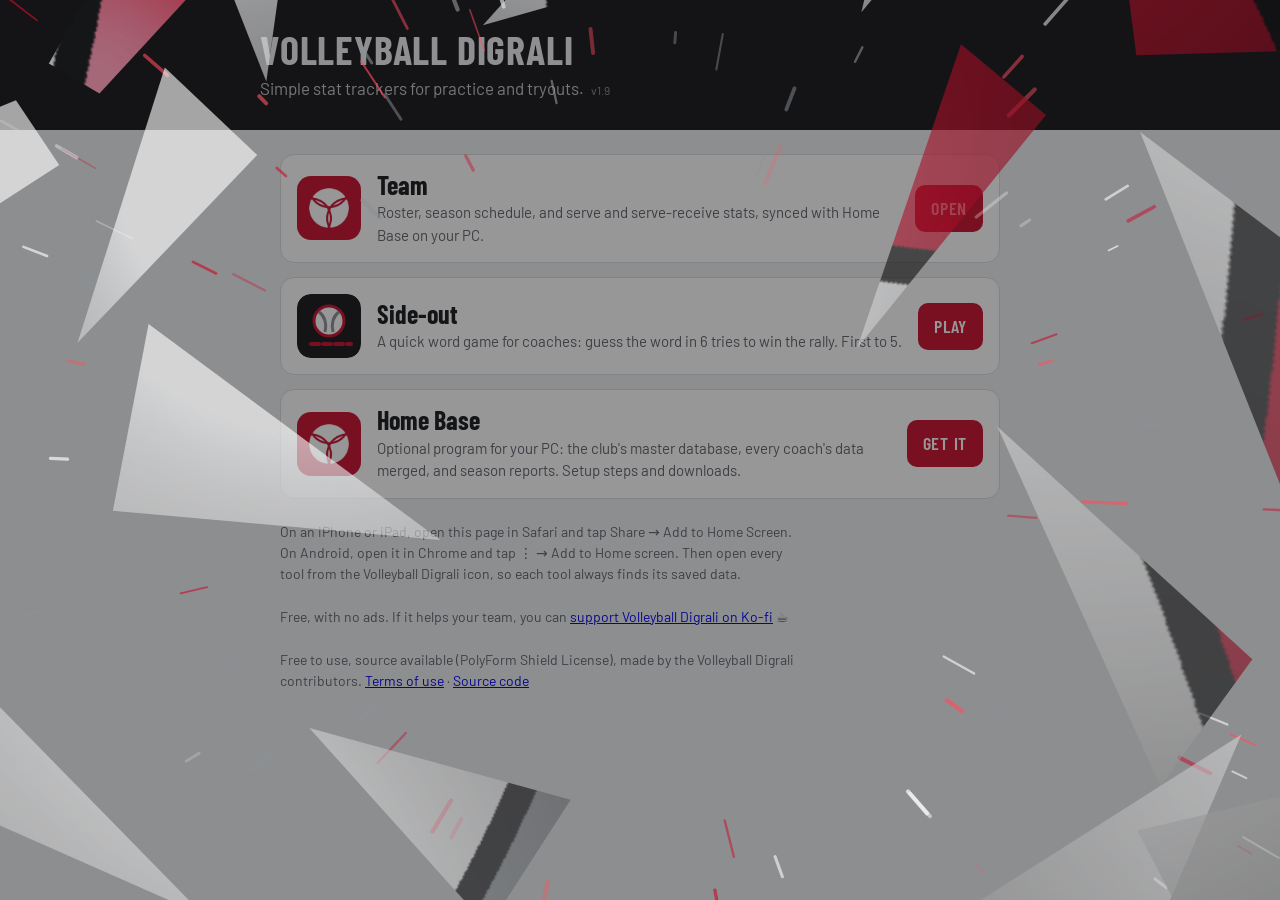
<file: index.html>
<!doctype html>
<html lang="en">
<head>
<meta charset="utf-8">
<meta name="robots" content="noindex, nofollow">
<meta name="viewport" content="width=device-width, initial-scale=1, viewport-fit=cover">
<title>Volleyball Digrali</title>
<meta name="theme-color" content="#17181b">
<meta name="apple-mobile-web-app-capable" content="yes">
<meta name="mobile-web-app-capable" content="yes">
<meta name="apple-mobile-web-app-title" content="Digrali">
<!-- "black": the iPhone keeps its own solid strip for the time and battery, and the page starts below it (some iPhones report the strip as 0 high, which put the header under the clock). -->
<meta name="apple-mobile-web-app-status-bar-style" content="black">
<link rel="apple-touch-icon" href="team/icon.png">
<link rel="icon" href="team/icon.png">
<link rel="preconnect" href="https://fonts.googleapis.com">
<link rel="stylesheet" href="https://fonts.googleapis.com/css2?family=Barlow+Condensed:wght@600;700&family=Barlow:wght@400;500;600&display=swap">
<style>
/* Same look as the tools, in the club colours: black header, light-gray page, one card per tool, red buttons. */
:root {
  --bg: #eef0f1; --surface: #ffffff; --ink: #18191c; --muted: #5f636a; --line: #d9dbde;
  --head: #17181b; --head-ink: #f1f1f2; --accent: #c8102e;
  --font-display: "Barlow Condensed", "Arial Narrow", "Segoe UI", sans-serif;
  --font-body: "Barlow", "Segoe UI", system-ui, sans-serif;
  color-scheme: light;
}
@media (prefers-color-scheme: dark) {
  :root { --bg: #111214; --surface: #1c1d20; --ink: #ececee; --muted: #9a9ea6; --line: #2f3135;
          --head: #0b0b0c; --head-ink: #ececee; --accent: #e23a50; color-scheme: dark; }
}
* { box-sizing: border-box; }
body { margin: 0; background: var(--bg); color: var(--ink); font-family: var(--font-body); font-size: 17px; line-height: 1.5; }
header { background: var(--head); color: var(--head-ink);
         padding-block: calc(28px + env(safe-area-inset-top, 0px)) 28px;
         padding-left: max(20px, env(safe-area-inset-left, 0px)); padding-right: max(20px, env(safe-area-inset-right, 0px)); }
header .in, main { max-width: 760px; margin: 0 auto; }
h1 { margin: 0; font-family: var(--font-display); font-size: 40px; font-weight: 700; letter-spacing: .02em;
     text-transform: uppercase; line-height: 1.05; text-wrap: balance; }
header p { margin: 6px 0 0; opacity: .8; }
main { padding-block: 24px 48px; padding-left: max(20px, env(safe-area-inset-left, 0px));
       padding-right: max(20px, env(safe-area-inset-right, 0px)); display: grid; gap: 14px; }
.tool { display: grid; grid-template-columns: 64px minmax(0, 1fr) auto; gap: 16px; align-items: center;
        background: var(--surface); border: 1px solid var(--line); border-radius: 14px; padding: 16px;
        color: inherit; text-decoration: none; }
.tool:hover { border-color: var(--accent); }
.tool:focus-visible { outline: 3px solid var(--accent); outline-offset: 2px; }
.tool img { width: 64px; height: 64px; border-radius: 14px; display: block; }
.tool h2 { margin: 0; font-family: var(--font-display); font-size: 26px; font-weight: 700; line-height: 1.1; }
.tool p { margin: 2px 0 0; color: var(--muted); font-size: 15px; }
.go { font-family: var(--font-display); font-weight: 600; font-size: 18px; letter-spacing: .04em; text-transform: uppercase;
      background: var(--accent); color: #fff; border-radius: 10px; padding: 10px 16px; white-space: nowrap; }
.ver { font-size: 12px; opacity: .7; margin-left: 4px; white-space: nowrap; }
[hidden] { display: none !important; }
.update { position: fixed; left: 0; right: 0; bottom: 0; z-index: 40; display: flex; align-items: center; justify-content: center; gap: 12px;
          background: var(--head); color: var(--head-ink); font-weight: 600;
          padding-block: 12px calc(12px + env(safe-area-inset-bottom, 0px));
          padding-left: max(16px, env(safe-area-inset-left, 0px)); padding-right: max(16px, env(safe-area-inset-right, 0px)); }
.update button { font: inherit; font-size: 15px; background: var(--accent); color: #fff; border: 0; border-radius: 8px; padding: 8px 14px; cursor: pointer; }
.tip { color: var(--muted); font-size: 14px; margin: 8px 0 0; max-width: 65ch; }
.tip.moved { color: inherit; font-size: 15px; border-left: 4px solid var(--accent); padding: 8px 12px; margin: 0 0 12px; }
@media (max-width: 520px) {
  h1 { font-size: 32px; }
  .tool { grid-template-columns: 52px minmax(0, 1fr); }
  .tool img { width: 52px; height: 52px; }
  .go { grid-column: 1 / -1; text-align: center; }
}
</style>
</head>
<body>
<!-- Intro: a volleyball flies at you and bursts (once per launch; tap to skip; off with Reduce Motion). Loaded first so the page never flashes before it. -->
<script src="intro.js?v=1.14"></script>
<header>
  <div class="in">
    <h1 id="title" title="Tap to see the intro again">Volleyball Digrali</h1>
    <p>Simple stat trackers for practice and tryouts. <span class="ver" id="ver">v1.9</span></p>
  </div>
</header>

<main>
  <p class="tip moved" id="moved" hidden><b>Volleyball Digrali has moved</b> to <a href="https://volleyballdigrali.github.io/">volleyballdigrali.github.io</a>. Open the Team app here first and export your data (More → Sync), then add the new address to your Home Screen and import it there.</p>
  <script>if (location.hostname === "pbbergs.github.io") document.getElementById("moved").hidden = false;</script>
  <!-- One <a class="tool"> per tool. To add a tool, copy this block and change the folder, icon, name and description. -->
  <a class="tool" href="team/">
    <img src="team/icon.png" alt="">
    <div>
      <h2>Team</h2>
      <p>Roster, season schedule, and serve and serve-receive stats, synced with Home Base on your PC.</p>
    </div>
    <span class="go">Open</span>
  </a>
  <a class="tool" href="game/">
    <img src="data:image/svg+xml,%3Csvg%20xmlns%3D%22http%3A//www.w3.org/2000/svg%22%20viewBox%3D%220%200%2064%2064%22%3E%3Crect%20width%3D%2264%22%20height%3D%2264%22%20rx%3D%2214%22%20fill%3D%22%2317181b%22/%3E%3Ccircle%20cx%3D%2232%22%20cy%3D%2227%22%20r%3D%2215%22%20fill%3D%22%23fff%22%20stroke%3D%22%23c8102e%22%20stroke-width%3D%223%22/%3E%3Cpath%20d%3D%22M22%2018c6%204%208%2012%206%2020M42%2018c-6%204-8%2012-6%2020%22%20stroke%3D%22%238b9096%22%20stroke-width%3D%223%22%20fill%3D%22none%22/%3E%3Cpath%20d%3D%22M14%2050h8M26%2050h8M38%2050h8M50%2050h4%22%20stroke%3D%22%23c8102e%22%20stroke-width%3D%224%22%20stroke-linecap%3D%22round%22/%3E%3C/svg%3E" alt="">
    <div>
      <h2>Side-out</h2>
      <p>A quick word game for coaches: guess the word in 6 tries to win the rally. First to 5.</p>
    </div>
    <span class="go">Play</span>
  </a>
  <a class="tool" href="home-base/">
    <img src="team/icon.png" alt="">
    <div>
      <h2>Home Base</h2>
      <p>Optional program for your PC: the club's master database, every coach's data merged, and season reports. Setup steps and downloads.</p>
    </div>
    <span class="go">Get it</span>
  </a>


  <p class="tip">On an iPhone or iPad, open this page in Safari and tap Share → Add to Home Screen. On Android, open it in Chrome and tap ⋮ → Add to Home screen. Then open every tool from the Volleyball Digrali icon, so each tool always finds its saved data.</p>
  <p class="tip">Free, with no ads. If it helps your team, you can <a href="https://ko-fi.com/volleyballdigrali" target="_blank" rel="noopener">support Volleyball Digrali on Ko-fi</a> ☕</p>
  <p class="tip">Free to use, source available (PolyForm Shield License), made by the Volleyball Digrali contributors. <a href="terms.html">Terms of use</a> · <a href="https://github.com/volleyballdigrali/volleyballdigrali.github.io">Source code</a></p>
</main>

<div class="update" id="update" hidden>
  <span>New version available</span>
  <button type="button" id="update-btn">Update</button>
</div>

<script>
/* Show an Update bar when a newer version of this page is posted. Each tool checks for its own updates the same way. */
(() => {
  const VERSION = document.getElementById("ver").textContent.trim();
  const bar = document.getElementById("update");
  async function check() {
    if (!/^https?:$/.test(location.protocol) || document.visibilityState !== "visible") return;
    try {
      const res = await fetch(location.pathname, { cache: "reload" });   // also refreshes the saved copy
      if (!res.ok) return;
      const m = (await res.text()).match(/id="ver">(v[\w.]+)</);
      if (m && m[1] !== VERSION) bar.hidden = false;
    } catch {}
  }
  document.getElementById("update-btn").addEventListener("click", () => location.reload());
  document.getElementById("title").addEventListener("click", () => window.vbdIntro && window.vbdIntro());   // replay the intro
  document.addEventListener("visibilitychange", check);
  setTimeout(check, 1500);
})();
</script>
</body>
</html>
</file>
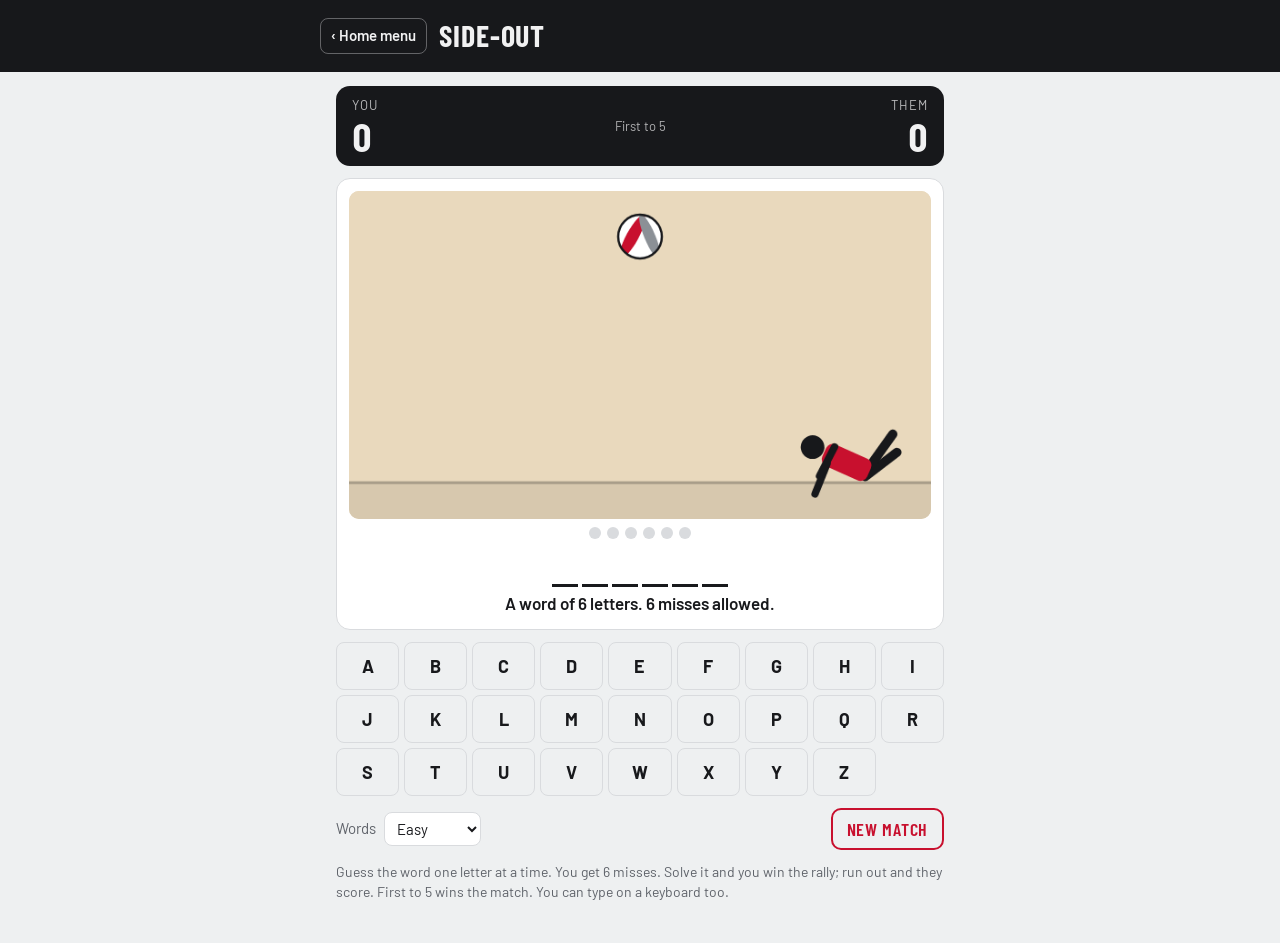
<file: game/index.html>
<!doctype html>
<html lang="en">
<head>
<meta charset="utf-8">
<meta name="robots" content="noindex, nofollow">
<meta name="viewport" content="width=device-width, initial-scale=1, viewport-fit=cover">
<title>Side-out</title>
<meta name="theme-color" content="#17181b">
<meta name="apple-mobile-web-app-capable" content="yes">
<meta name="apple-mobile-web-app-status-bar-style" content="black">
<link rel="icon" href="../team/icon.png">
<link rel="preconnect" href="https://fonts.googleapis.com">
<link rel="stylesheet" href="https://fonts.googleapis.com/css2?family=Barlow+Condensed:wght@600;700&family=Barlow:wght@400;500;600&display=swap">
<style>
/* Side-out: a volleyball word game. Guess the word in 6 tries: solve it and you score, miss it and they score. First to 5. */
:root {
  --bg: #eef0f1; --surface: #ffffff; --ink: #18191c; --muted: #5f636a; --line: #d9dbde;
  --head: #17181b; --head-ink: #f1f1f2; --accent: #c8102e; --gray: #8b9096; --court: #e9d9bd; --key: #eef0f1;
  --font-display: "Barlow Condensed", "Arial Narrow", "Segoe UI", sans-serif;
  --font-body: "Barlow", "Segoe UI", system-ui, sans-serif;
  color-scheme: light;
}
@media (prefers-color-scheme: dark) {
  :root { --bg: #111214; --surface: #1c1d20; --ink: #ececee; --muted: #9a9ea6; --line: #2f3135;
          --head: #0b0b0c; --head-ink: #ececee; --accent: #e23a50; --gray: #8b9096; --court: #3a3326; --key: #2a2c30; color-scheme: dark; }
}
* { box-sizing: border-box; }
body { margin: 0; background: var(--bg); color: var(--ink); font-family: var(--font-body); font-size: 17px; line-height: 1.45; }
header { background: var(--head); color: var(--head-ink);
         padding-block: calc(14px + env(safe-area-inset-top, 0px)) 14px;
         padding-left: max(16px, env(safe-area-inset-left, 0px)); padding-right: max(16px, env(safe-area-inset-right, 0px)); }
header .in, main { max-width: 640px; margin: 0 auto; }
header .in { display: flex; align-items: center; gap: 12px; flex-wrap: wrap; }
header a { color: var(--head-ink); text-decoration: none; font-weight: 600; font-size: 15px; padding: 6px 10px;
           border: 1px solid color-mix(in srgb, var(--head-ink) 35%, transparent); border-radius: 8px; }
h1 { margin: 0; font-family: var(--font-display); font-size: 30px; font-weight: 700; letter-spacing: .03em; text-transform: uppercase; }
main { padding-block: 14px 40px; padding-left: max(16px, env(safe-area-inset-left, 0px)); padding-right: max(16px, env(safe-area-inset-right, 0px));
       display: grid; gap: 12px; }
.score { display: grid; grid-template-columns: 1fr auto 1fr; align-items: center; gap: 10px; background: var(--head); color: var(--head-ink);
         border-radius: 14px; padding: 10px 16px; }
.side { display: grid; gap: 2px; }
.side.them { text-align: right; }
.side span { font-size: 13px; text-transform: uppercase; letter-spacing: .08em; opacity: .75; }
.side b { font-family: var(--font-display); font-size: 40px; line-height: 1; font-variant-numeric: tabular-nums; }
.to { font-size: 13px; opacity: .7; text-align: center; }
.card { background: var(--surface); border: 1px solid var(--line); border-radius: 14px; padding: 12px; min-width: 0; }
canvas { display: block; width: 100%; max-width: 100%; aspect-ratio: 16 / 9; border-radius: 10px; background: var(--court); }
.tries { display: flex; justify-content: center; gap: 6px; margin-top: 8px; }
.tries i { width: 12px; height: 12px; border-radius: 50%; background: var(--line); }
.tries i.used { background: var(--accent); }
.word { display: flex; flex-wrap: wrap; justify-content: center; gap: 6px 14px; margin: 12px 0 4px; }
.word .w { display: flex; gap: 4px; }
.word .l { width: 26px; border-bottom: 3px solid var(--ink); text-align: center; font-family: var(--font-display); font-size: 28px;
           font-weight: 700; text-transform: uppercase; line-height: 1.2; min-height: 36px; }
.word .l.miss { color: var(--accent); }
.status { text-align: center; min-height: 26px; font-weight: 600; margin: 4px 0 0; }
.keys { display: grid; grid-template-columns: repeat(9, minmax(0, 1fr)); gap: 5px; }
.keys button { font: inherit; font-weight: 700; font-size: 18px; text-transform: uppercase; padding: 10px 0; border-radius: 8px;
               border: 1px solid var(--line); background: var(--key); color: var(--ink); cursor: pointer; touch-action: manipulation; }
.keys button.hit { background: var(--ink); color: var(--surface); border-color: var(--ink); }
.keys button.miss { background: transparent; color: var(--muted); text-decoration: line-through; }
.keys button:disabled { cursor: default; }
.keys button:focus-visible, .btn:focus-visible, select:focus-visible { outline: 3px solid var(--accent); outline-offset: 2px; }
.row { display: flex; flex-wrap: wrap; gap: 10px; align-items: center; justify-content: space-between; }
label { font-size: 15px; color: var(--muted); display: flex; gap: 8px; align-items: center; }
select { font: inherit; color: var(--ink); background: var(--surface); border: 1px solid var(--line); border-radius: 8px; padding: 6px 8px; }
.btn { font-family: var(--font-display); font-weight: 600; font-size: 18px; letter-spacing: .04em; text-transform: uppercase; border: 0;
       background: var(--accent); color: #fff; border-radius: 10px; padding: 10px 16px; cursor: pointer; }
.btn.alt { background: transparent; color: var(--accent); border: 2px solid var(--accent); padding: 8px 14px; }
.btn[hidden] { display: none; }
.how { color: var(--muted); font-size: 14px; margin: 0; }
@media (max-width: 420px) { .keys button { font-size: 16px; padding: 9px 0; } .word .l { width: 22px; font-size: 24px; } }
@media (prefers-reduced-motion: reduce) { * { scroll-behavior: auto !important; } }
</style>
</head>
<body>
<header><div class="in">
  <a href="../">‹ Home menu</a>
  <h1>Side-out</h1>
</div></header>

<main>
  <section class="score" aria-label="Score">
    <div class="side"><span>You</span><b id="s-you">0</b></div>
    <div class="to">First to 5</div>
    <div class="side them"><span>Them</span><b id="s-them">0</b></div>
  </section>

  <section class="card">
    <canvas id="court" width="640" height="360" aria-hidden="true"></canvas>
    <div class="tries" id="tries" aria-label="Tries left"></div>
    <div class="word" id="word" aria-label="The word"></div>
    <p class="status" id="status" role="status" aria-live="polite"></p>
  </section>

  <section class="keys" id="keys" aria-label="Letters"></section>

  <div class="row">
    <label for="level">Words
      <select id="level"><option value="easy">Easy</option><option value="hard">Hard</option><option value="volleyball">Volleyball</option></select>
    </label>
    <div class="row" style="gap:8px">
      <button class="btn" type="button" id="next" hidden>Next rally</button>
      <button class="btn alt" type="button" id="new">New match</button>
    </div>
  </div>
  <p class="how">Guess the word one letter at a time. You get 6 misses. Solve it and you win the rally; run out and they score. First to 5 wins the match. You can type on a keyboard too.</p>
</main>

<script src="words.js"></script>
<script>
(() => {
  const TRIES = 6, TO = 5, $ = id => document.getElementById(id);
  const cv = $("court"), g = cv.getContext("2d"), W = cv.width, H = cv.height;
  const reduce = matchMedia("(prefers-reduced-motion: reduce)").matches;
  const css = k => getComputedStyle(document.documentElement).getPropertyValue(k).trim();
  let you = 0, them = 0, word = "", guessed = new Set(), misses = 0, over = false, scene = 0, lastScene = -1, recent = [];
  let anim = null;

  // ---------- words ----------
  function pick() {
    let list = (window.SIDEOUT_WORDS || {})[$("level").value] || ["volleyball"];
    let w, n = 0;
    do { w = list[Math.floor(Math.random() * list.length)]; n++; } while (recent.includes(w) && n < 50);
    recent.push(w); if (recent.length > 40) recent.shift();
    return w;
  }
  const letters = () => [...new Set(word.replace(/[^a-z]/g, ""))];
  const solved = () => letters().every(c => guessed.has(c));

  // ---------- drawing (club colours) ----------
  const C = () => ({ red: css("--accent") || "#c8102e", ink: "#17181b", gray: "#8b9096", white: "#ffffff", floor: css("--court") || "#e9d9bd" });
  function clear() { const c = C(); g.fillStyle = c.floor; g.fillRect(0, 0, W, H);
    g.fillStyle = "rgba(0,0,0,.08)"; g.fillRect(0, H - 40, W, 40); g.strokeStyle = "rgba(0,0,0,.25)"; g.lineWidth = 3;
    g.beginPath(); g.moveTo(0, H - 40); g.lineTo(W, H - 40); g.stroke(); }
  function ball(x, y, r, spin = 0, fill = null) {   // fill: 0..1 of red from the bottom (the Fill scene), or null for a normal ball
    const c = C();
    g.save(); g.beginPath(); g.arc(x, y, r, 0, Math.PI * 2); g.fillStyle = c.white; g.fill();
    if (fill !== null) { g.clip(); g.fillStyle = c.red; g.fillRect(x - r, y + r - 2 * r * fill, 2 * r, 2 * r * fill + 1); }
    else { g.clip(); g.translate(x, y); g.rotate(spin);
      g.fillStyle = c.red; g.beginPath(); g.ellipse(-r * .35, 0, r * .28, r * 1.1, .5, 0, Math.PI * 2); g.fill();
      g.fillStyle = c.gray; g.beginPath(); g.ellipse(r * .45, 0, r * .25, r * 1.1, -.4, 0, Math.PI * 2); g.fill(); }
    g.restore();
    g.beginPath(); g.arc(x, y, r, 0, Math.PI * 2); g.strokeStyle = c.ink; g.lineWidth = 2.5; g.stroke();
    if (fill !== null) { g.save(); g.beginPath(); g.arc(x, y, r, 0, Math.PI * 2); g.clip(); g.strokeStyle = "rgba(23,24,27,.45)"; g.lineWidth = 2;
      for (const a of [-.6, .2, 1]) { g.beginPath(); g.arc(x + r * a * 1.4, y - r * .2, r * 1.2, 0, Math.PI * 2); g.stroke(); } g.restore(); }
  }
  // A simple player: head, body, arms and legs from joint angles. Club red jersey for us, gray for them.
  function player(x, y, o) {
    const c = C(), s = o.scale || 1, col = o.them ? c.gray : c.red;
    g.save(); g.translate(x, y); g.rotate(o.lean || 0); g.scale(s, s); g.lineCap = "round"; g.lineJoin = "round";
    const limb = (x1, y1, a, len, w, color) => { const x2 = x1 + Math.cos(a) * len, y2 = y1 + Math.sin(a) * len;
      g.strokeStyle = color; g.lineWidth = w; g.beginPath(); g.moveTo(x1, y1); g.lineTo(x2, y2); g.stroke(); return [x2, y2]; };
    limb(-6, 0, o.legL ?? 1.9, 44, 10, c.ink); limb(6, 0, o.legR ?? 1.25, 44, 10, c.ink);
    g.fillStyle = col; g.beginPath(); g.roundRect ? g.roundRect(-13, -52, 26, 54, 8) : g.rect(-13, -52, 26, 54); g.fill();
    limb(-10, -44, o.armL ?? 2.2, 36, 8, c.ink); limb(10, -44, o.armR ?? .9, 36, 8, c.ink);
    g.fillStyle = c.ink; g.beginPath(); g.arc(0, -66, 13, 0, Math.PI * 2); g.fill();
    g.restore();
  }
  function net(x) { const c = C(); g.strokeStyle = c.ink; g.lineWidth = 4; g.beginPath(); g.moveTo(x, H - 40); g.lineTo(x, 110); g.stroke();
    g.fillStyle = c.white; g.fillRect(x - 3, 110, 6, 10); g.strokeStyle = "rgba(23,24,27,.35)"; g.lineWidth = 1;
    for (let yy = 120; yy < 200; yy += 10) { g.beginPath(); g.moveTo(x - 4, yy); g.lineTo(x + 4, yy); g.stroke(); } }

  // Each scene draws step k (0..6 misses) and its two endings: t runs 0..1 through the ending.
  const SCENES = [
    { name: "fill", draw(k, end, t) {   // the ball fills up with red, a stripe a miss
        clear(); const f = end === "lose" ? 1 : end === "win" ? Math.max(0, k / TRIES * (1 - t)) : k / TRIES;
        ball(W / 2, H / 2 - 18 - (end === "win" ? Math.sin(t * Math.PI) * 30 : 0), 92, 0, f);
        if (end === "lose") { g.fillStyle = C().red; g.font = "700 44px Barlow Condensed, sans-serif"; g.textAlign = "center"; g.fillText("FULL!", W / 2, H - 10); }
      } },
    { name: "drop", draw(k, end, t) {   // the ball drops toward the floor while a player dives for it
        clear(); const floorY = H - 40 - 22;
        let by = 50 + (floorY - 50) * (k / TRIES), px = W - 70 - (W - 70 - (W / 2 + 70)) * (k / TRIES);
        if (end === "lose") { by = floorY; px = W / 2 + 70; }
        if (end === "win") { px = W / 2 + 26; by = floorY - 40 - Math.sin(t * Math.PI) * 140 * Math.min(1, t * 1.5); }
        player(px, H - 52, { lean: -1.15, armL: 3.1, armR: 3.2, legL: .5, legR: .2 });
        ball(W / 2, by, 24, k);
        if (end === "lose") { g.strokeStyle = C().ink; g.lineWidth = 3; for (const d of [-1, 1]) { g.beginPath(); g.moveTo(W / 2 + d * 30, floorY + 18); g.lineTo(W / 2 + d * 46, floorY + 8); g.stroke(); } }
      } },
    { name: "spike", draw(k, end, t) {  // a hitter goes up while the block grows taller
        clear(); net(W / 2);
        const jump = 70; player(W / 2 - 80, H - 40 - jump, { armR: -1.3, armL: -2.2, legL: 1.7, legR: 1.4 });
        const blockers = end === "win" ? 0 : Math.min(2, Math.ceil(k / 3)), reach = 40 + (end === "lose" ? 70 : k * 11);
        for (let i = 0; i < Math.max(1, blockers); i++) if (k > 0 || end) player(W / 2 + 34 + i * 34, H - 40 - reach * .6, { them: true, armL: -1.7, armR: -1.45, legL: 1.75, legR: 1.4 });
        let bx = W / 2 - 50, by = H - 40 - jump - 100;
        if (end === "win") { bx = W / 2 - 50 + t * 230; by = by + t * (H - 62 - by); }
        if (end === "lose") { bx = W / 2 - 20 - t * 120; by = by + t * t * (H - 62 - by); }
        ball(bx, by, 20, t * 6);
      } },
    { name: "dig", draw(k, end, t) {    // a hard-driven ball comes in; the platform gets shakier
        clear(); const shake = end === "win" ? 0 : (end === "lose" ? 1 : k / TRIES);
        player(170, H - 52, { lean: .15, armL: .55 + shake * .7, armR: .35 + shake * 1.1, legL: 2.2, legR: .9 });
        let bx = W - 40 - (W - 260) * (k / TRIES), by = 40 + (H - 160 - 40) * (k / TRIES);
        if (end === "win") { bx = 225 + t * 40; by = H - 120 - Math.sin(t * Math.PI / 2) * 190; }
        if (end === "lose") { bx = 225 + t * 420; by = H - 120 - t * 60; }
        ball(bx, by, 20, k + t * 6);
        if (!end && k) { g.strokeStyle = "rgba(23,24,27,.3)"; g.lineWidth = 2; for (let i = 1; i <= 3; i++) { g.beginPath(); g.moveTo(bx + 18 + i * 12, by - 12 - i * 8); g.lineTo(bx + 34 + i * 12, by - 22 - i * 8); g.stroke(); } }
      } },
  ];
  function drawNow() { SCENES[scene].draw(misses, null, 0); }
  function play(end) {
    cancelAnimationFrame(anim);
    if (reduce) { SCENES[scene].draw(misses, end, 1); return; }
    const t0 = performance.now(), D = 900;
    const step = now => { const t = Math.min(1, (now - t0) / D); SCENES[scene].draw(misses, end, t); if (t < 1) anim = requestAnimationFrame(step); };
    anim = requestAnimationFrame(step);
  }

  // ---------- game ----------
  const KEYS = "abcdefghijklmnopqrstuvwxyz";
  function buildKeys() {
    $("keys").innerHTML = [...KEYS].map(c => `<button type="button" data-k="${c}" aria-label="${c.toUpperCase()}">${c}</button>`).join("");
    for (const b of $("keys").querySelectorAll("button")) b.onclick = () => guess(b.dataset.k);
  }
  function render() {
    $("s-you").textContent = you; $("s-them").textContent = them;
    $("tries").innerHTML = Array.from({ length: TRIES }, (_, i) => `<i class="${i < misses ? "used" : ""}"></i>`).join("");
    $("tries").setAttribute("aria-label", `${TRIES - misses} misses left`);
    $("word").innerHTML = word.split(" ").map(w => `<span class="w">${[...w].map(c => {
      const show = guessed.has(c) || over, miss = over && !guessed.has(c);
      return `<span class="l${miss ? " miss" : ""}">${show ? c : ""}</span>`; }).join("")}</span>`).join("");
    for (const b of $("keys").querySelectorAll("button")) {
      const k = b.dataset.k, used = guessed.has(k);
      b.className = used ? (word.includes(k) ? "hit" : "miss") : ""; b.disabled = used || over;
    }
  }
  function newRally() {
    word = pick(); guessed = new Set(); misses = 0; over = false;
    do { scene = Math.floor(Math.random() * SCENES.length); } while (scene === lastScene && SCENES.length > 1); lastScene = scene;
    $("next").hidden = true; $("status").textContent = `${word.split(" ").length > 1 ? "A phrase" : "A word"} of ${word.replace(/ /g, "").length} letters. ${TRIES} misses allowed.`;
    render(); drawNow();
  }
  function newMatch() { you = 0; them = 0; newRally(); }
  function guess(k) {
    if (over || guessed.has(k) || !KEYS.includes(k)) return;
    guessed.add(k);
    if (!word.includes(k)) misses++;
    if (solved()) { over = true; you++; play("win"); }
    else if (misses >= TRIES) { over = true; them++; play("lose"); }
    else drawNow();
    render();
    if (over) {
      const done = you >= TO || them >= TO;
      $("status").textContent = done ? (you >= TO ? `You win the match ${you}–${them}!` : `They win the match ${them}–${you}. The word was ${word.toUpperCase()}.`)
        : (misses >= TRIES ? `Point them. The word was ${word.toUpperCase()}.` : "Point you! Nice rally.");
      $("next").hidden = done; if (!done) $("next").focus();
    } else $("status").textContent = word.includes(k) ? `Yes: ${k.toUpperCase()}.` : `No ${k.toUpperCase()}. ${TRIES - misses} ${TRIES - misses === 1 ? "miss" : "misses"} left.`;
  }
  $("next").onclick = newRally;
  $("new").onclick = newMatch;
  $("level").onchange = () => { try { localStorage.setItem("vbd-sideout-level", $("level").value); } catch {} recent = []; newRally(); };
  addEventListener("keydown", e => {
    if (e.metaKey || e.ctrlKey || e.altKey || e.target.tagName === "SELECT") return;
    const k = e.key.toLowerCase();
    if (k.length === 1 && KEYS.includes(k)) { guess(k); e.preventDefault(); }
    else if (k === "enter" && over && !$("next").hidden) newRally();
  });
  matchMedia("(prefers-color-scheme: dark)").addEventListener?.("change", () => over ? SCENES[scene].draw(misses, you + them && solved() ? "win" : "lose", 1) : drawNow());
  try { const lv = localStorage.getItem("vbd-sideout-level"); if (lv) $("level").value = lv; } catch {}
  buildKeys(); newMatch();
  window.__sideout = { get word() { return word; }, get scene() { return scene; }, setScene(n) { scene = n; drawNow(); } };   // for testing
})();
</script>
</body>
</html>
</file>
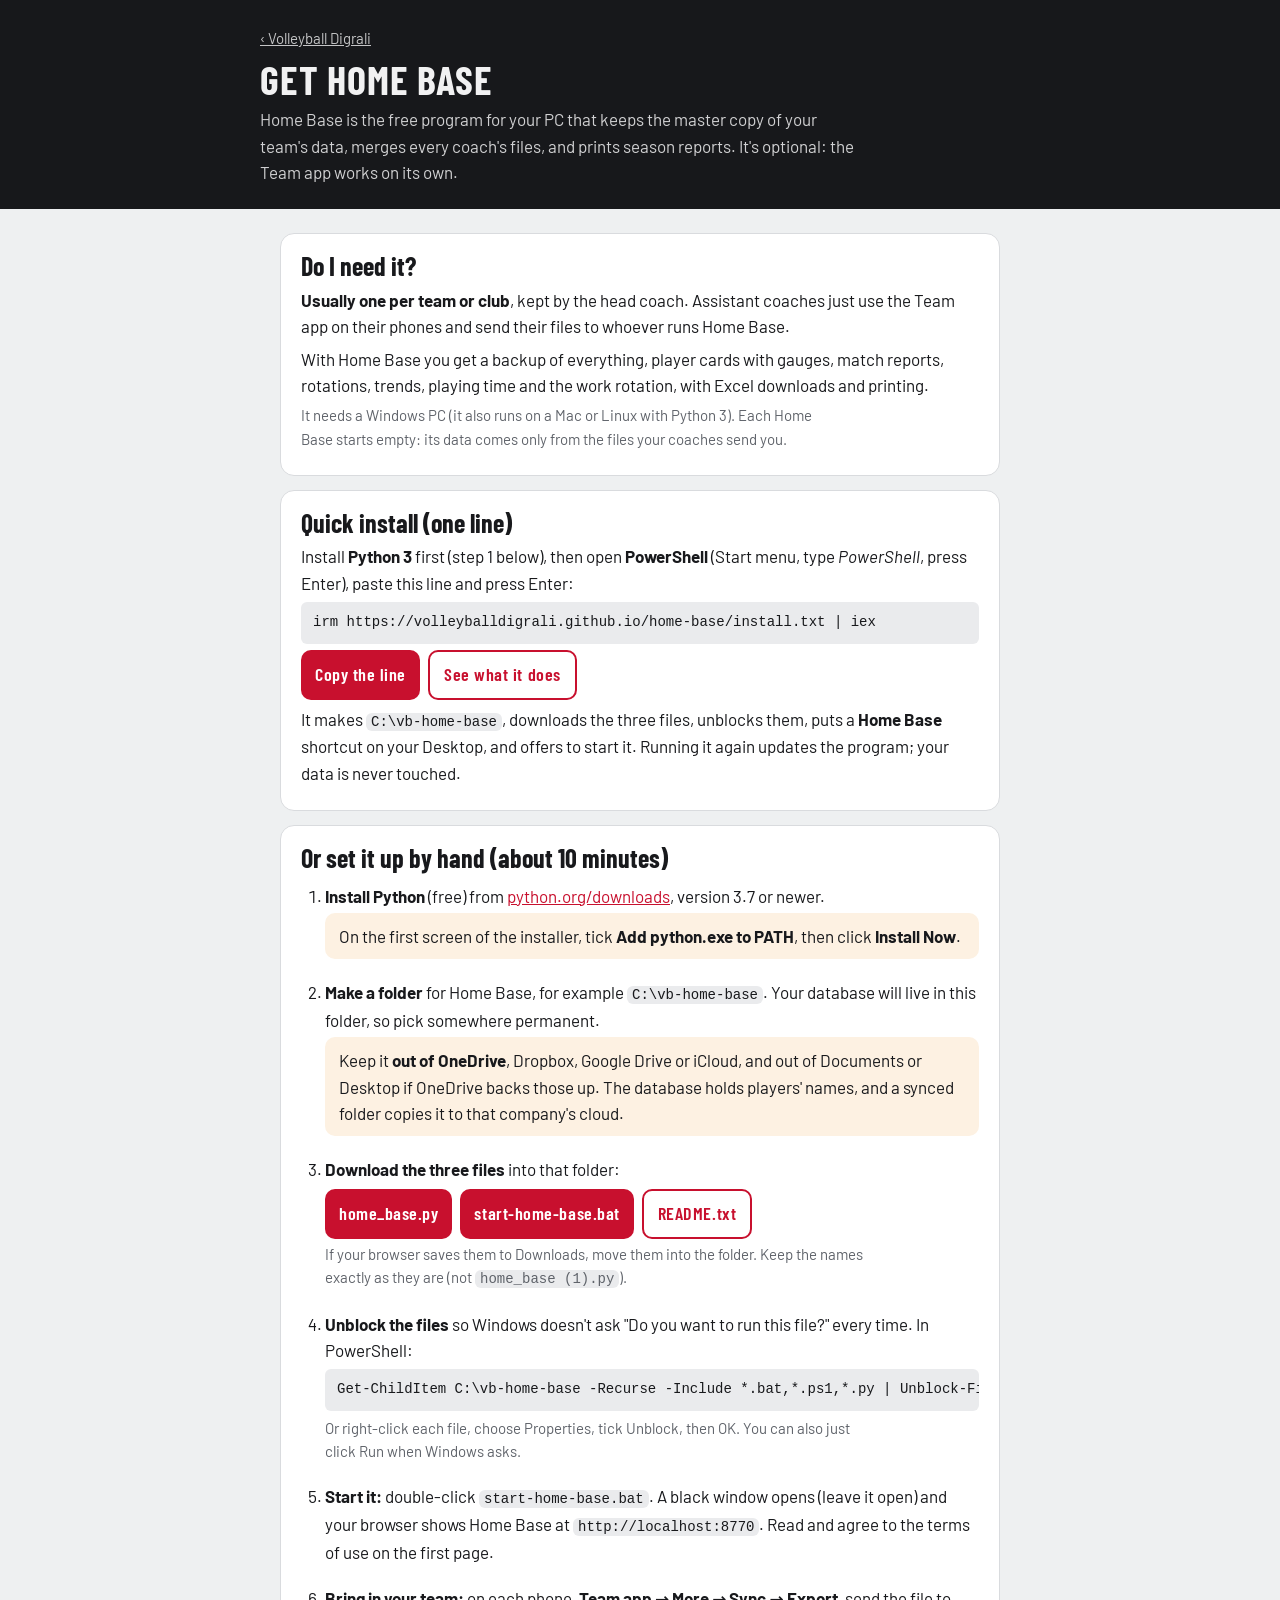
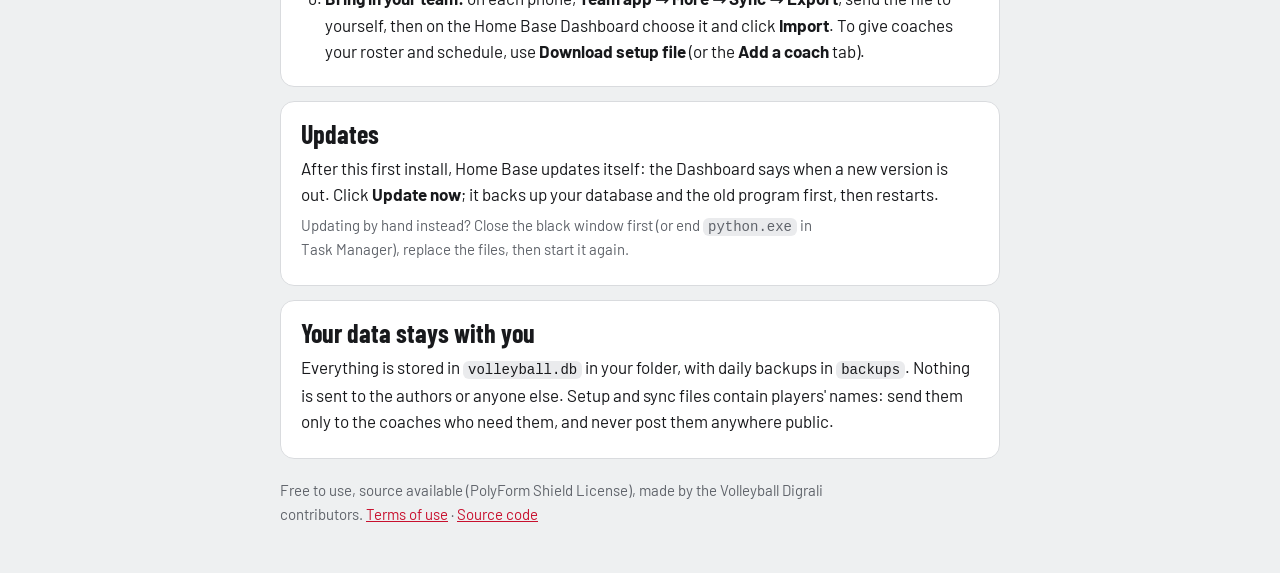
<file: home-base/index.html>
<!doctype html>
<html lang="en">
<head>
<meta charset="utf-8">
<meta name="robots" content="noindex, nofollow">
<meta name="viewport" content="width=device-width, initial-scale=1, viewport-fit=cover">
<title>Get Home Base</title>
<meta name="theme-color" content="#17181b">
<link rel="icon" href="../team/icon.png">
<link rel="preconnect" href="https://fonts.googleapis.com">
<link rel="stylesheet" href="https://fonts.googleapis.com/css2?family=Barlow+Condensed:wght@600;700&family=Barlow:wght@400;500;600&display=swap">
<style>
:root {
  --bg: #eef0f1; --surface: #ffffff; --ink: #18191c; --muted: #5f636a; --line: #d9dbde;
  --head: #17181b; --head-ink: #f1f1f2; --accent: #c8102e; --code: #eaebed; --warn: #fdf1e2;
  --font-display: "Barlow Condensed", "Arial Narrow", "Segoe UI", sans-serif;
  --font-body: "Barlow", "Segoe UI", system-ui, sans-serif;
  color-scheme: light;
}
@media (prefers-color-scheme: dark) {
  :root { --bg: #111214; --surface: #1c1d20; --ink: #ececee; --muted: #9a9ea6; --line: #2f3135;
          --head: #0b0b0c; --head-ink: #ececee; --accent: #e23a50; --code: #26282c; --warn: #3a2c18; color-scheme: dark; }
}
* { box-sizing: border-box; }
body { margin: 0; background: var(--bg); color: var(--ink); font-family: var(--font-body); font-size: 17px; line-height: 1.55; }
header { background: var(--head); color: var(--head-ink);
         padding-block: calc(24px + env(safe-area-inset-top, 0px)) 24px;
         padding-left: max(20px, env(safe-area-inset-left, 0px)); padding-right: max(20px, env(safe-area-inset-right, 0px)); }
header .in, main { max-width: 760px; margin: 0 auto; }
header a { color: var(--head-ink); opacity: .8; font-size: 15px; }
h1 { margin: 8px 0 0; font-family: var(--font-display); font-size: 40px; font-weight: 700; letter-spacing: .02em; text-transform: uppercase; line-height: 1.05; }
header p { margin: 6px 0 0; opacity: .85; max-width: 60ch; }
main { padding-block: 24px 48px; padding-left: max(20px, env(safe-area-inset-left, 0px)); padding-right: max(20px, env(safe-area-inset-right, 0px));
       display: grid; gap: 14px; }
.card { background: var(--surface); border: 1px solid var(--line); border-radius: 14px; padding: 18px 20px; min-width: 0; }
h2 { margin: 0 0 6px; font-family: var(--font-display); font-size: 26px; font-weight: 700; line-height: 1.1; }
p { margin: 6px 0; max-width: 68ch; }
ol { margin: 6px 0 0; padding-left: 24px; display: grid; gap: 12px; }
li { min-width: 0; }
li > p { margin: 4px 0; }
code, pre { font-family: Consolas, "Cascadia Mono", ui-monospace, monospace; font-size: 14px; background: var(--code); border-radius: 6px; }
code { padding: 1px 5px; }
pre { padding: 10px 12px; overflow-x: auto; margin: 6px 0; white-space: pre; }
.dl { display: flex; flex-wrap: wrap; gap: 8px; margin-top: 6px; }
.btn { display: inline-flex; align-items: center; gap: 6px; font-family: var(--font-display); font-weight: 600; font-size: 18px; letter-spacing: .03em;
       background: var(--accent); color: #fff; border-radius: 10px; padding: 9px 14px; text-decoration: none; }
button.btn { border: 0; cursor: pointer; font: inherit; font-family: var(--font-display); font-weight: 600; font-size: 18px; }
.btn.alt { background: transparent; color: var(--accent); border: 2px solid var(--accent); }
.muted { color: var(--muted); font-size: 15px; }
.note { background: var(--warn); border-radius: 10px; padding: 10px 14px; }
a { color: var(--accent); }
@media (max-width: 520px) { h1 { font-size: 32px; } }
</style>
</head>
<body>
<header><div class="in">
  <a href="../">‹ Volleyball Digrali</a>
  <h1>Get Home Base</h1>
  <p>Home Base is the free program for your PC that keeps the master copy of your team's data, merges every coach's files, and prints season reports. It's optional: the Team app works on its own.</p>
</div></header>

<main>
  <section class="card">
    <h2>Do I need it?</h2>
    <p><b>Usually one per team or club</b>, kept by the head coach. Assistant coaches just use the Team app on their phones and send their files to whoever runs Home Base.</p>
    <p>With Home Base you get a backup of everything, player cards with gauges, match reports, rotations, trends, playing time and the work rotation, with Excel downloads and printing.</p>
    <p class="muted">It needs a Windows PC (it also runs on a Mac or Linux with Python 3). Each Home Base starts empty: its data comes only from the files your coaches send you.</p>
  </section>

  <section class="card">
    <h2>Quick install (one line)</h2>
    <p>Install <b>Python 3</b> first (step 1 below), then open <b>PowerShell</b> (Start menu, type <i>PowerShell</i>, press Enter), paste this line and press Enter:</p>
    <pre id="oneline">irm https://volleyballdigrali.github.io/home-base/install.txt | iex</pre>
    <div class="dl"><button class="btn" type="button" id="copy">Copy the line</button> <a class="btn alt" href="install.txt" target="_blank" rel="noopener">See what it does</a></div>
    <p class="muted" id="copied" role="status"></p>
    <p>It makes <code>C:\vb-home-base</code>, downloads the three files, unblocks them, puts a <b>Home Base</b> shortcut on your Desktop, and offers to start it. Running it again updates the program; your data is never touched.</p>
  </section>

  <section class="card">
    <h2>Or set it up by hand (about 10 minutes)</h2>
    <ol>
      <li><p><b>Install Python</b> (free) from <a href="https://www.python.org/downloads/">python.org/downloads</a>, version 3.7 or newer.</p>
        <p class="note">On the first screen of the installer, tick <b>Add python.exe to PATH</b>, then click <b>Install Now</b>.</p></li>
      <li><p><b>Make a folder</b> for Home Base, for example <code>C:\vb-home-base</code>. Your database will live in this folder, so pick somewhere permanent.</p>
        <p class="note">Keep it <b>out of OneDrive</b>, Dropbox, Google Drive or iCloud, and out of Documents or Desktop if OneDrive backs those up. The database holds players' names, and a synced folder copies it to that company's cloud.</p></li>
      <li><p><b>Download the three files</b> into that folder:</p>
        <div class="dl">
          <a class="btn" href="home_base.py" download="home_base.py">home_base.py</a>
          <a class="btn" href="start-home-base.bat" download="start-home-base.bat">start-home-base.bat</a>
          <a class="btn alt" href="README.txt" download="README.txt">README.txt</a>
        </div>
        <p class="muted">If your browser saves them to Downloads, move them into the folder. Keep the names exactly as they are (not <code>home_base (1).py</code>).</p></li>
      <li><p><b>Unblock the files</b> so Windows doesn't ask "Do you want to run this file?" every time. In PowerShell:</p>
        <pre>Get-ChildItem C:\vb-home-base -Recurse -Include *.bat,*.ps1,*.py | Unblock-File</pre>
        <p class="muted">Or right-click each file, choose Properties, tick Unblock, then OK. You can also just click Run when Windows asks.</p></li>
      <li><p><b>Start it:</b> double-click <code>start-home-base.bat</code>. A black window opens (leave it open) and your browser shows Home Base at <code>http://localhost:8770</code>. Read and agree to the terms of use on the first page.</p></li>
      <li><p><b>Bring in your team:</b> on each phone, <b>Team app → More → Sync → Export</b>, send the file to yourself, then on the Home Base Dashboard choose it and click <b>Import</b>. To give coaches your roster and schedule, use <b>Download setup file</b> (or the <b>Add a coach</b> tab).</p></li>
    </ol>
  </section>

  <section class="card">
    <h2>Updates</h2>
    <p>After this first install, Home Base updates itself: the Dashboard says when a new version is out. Click <b>Update now</b>; it backs up your database and the old program first, then restarts.</p>
    <p class="muted">Updating by hand instead? Close the black window first (or end <code>python.exe</code> in Task Manager), replace the files, then start it again.</p>
  </section>

  <section class="card">
    <h2>Your data stays with you</h2>
    <p>Everything is stored in <code>volleyball.db</code> in your folder, with daily backups in <code>backups</code>. Nothing is sent to the authors or anyone else. Setup and sync files contain players' names: send them only to the coaches who need them, and never post them anywhere public.</p>
  </section>

  <p class="muted">Free to use, source available (PolyForm Shield License), made by the Volleyball Digrali contributors. <a href="../terms.html">Terms of use</a> · <a href="https://github.com/volleyballdigrali/volleyballdigrali.github.io">Source code</a></p>
</main>
<script>
document.getElementById("copy").addEventListener("click", async () => {
  const line = document.getElementById("oneline").textContent, out = document.getElementById("copied");
  try { await navigator.clipboard.writeText(line); out.textContent = "Copied. Paste it into PowerShell with a right-click or Ctrl+V."; }
  catch { const r = document.createRange(); r.selectNodeContents(document.getElementById("oneline")); const s = getSelection(); s.removeAllRanges(); s.addRange(r); out.textContent = "Selected. Press Ctrl+C to copy it."; }
});
</script>
</body>
</html>
</file>
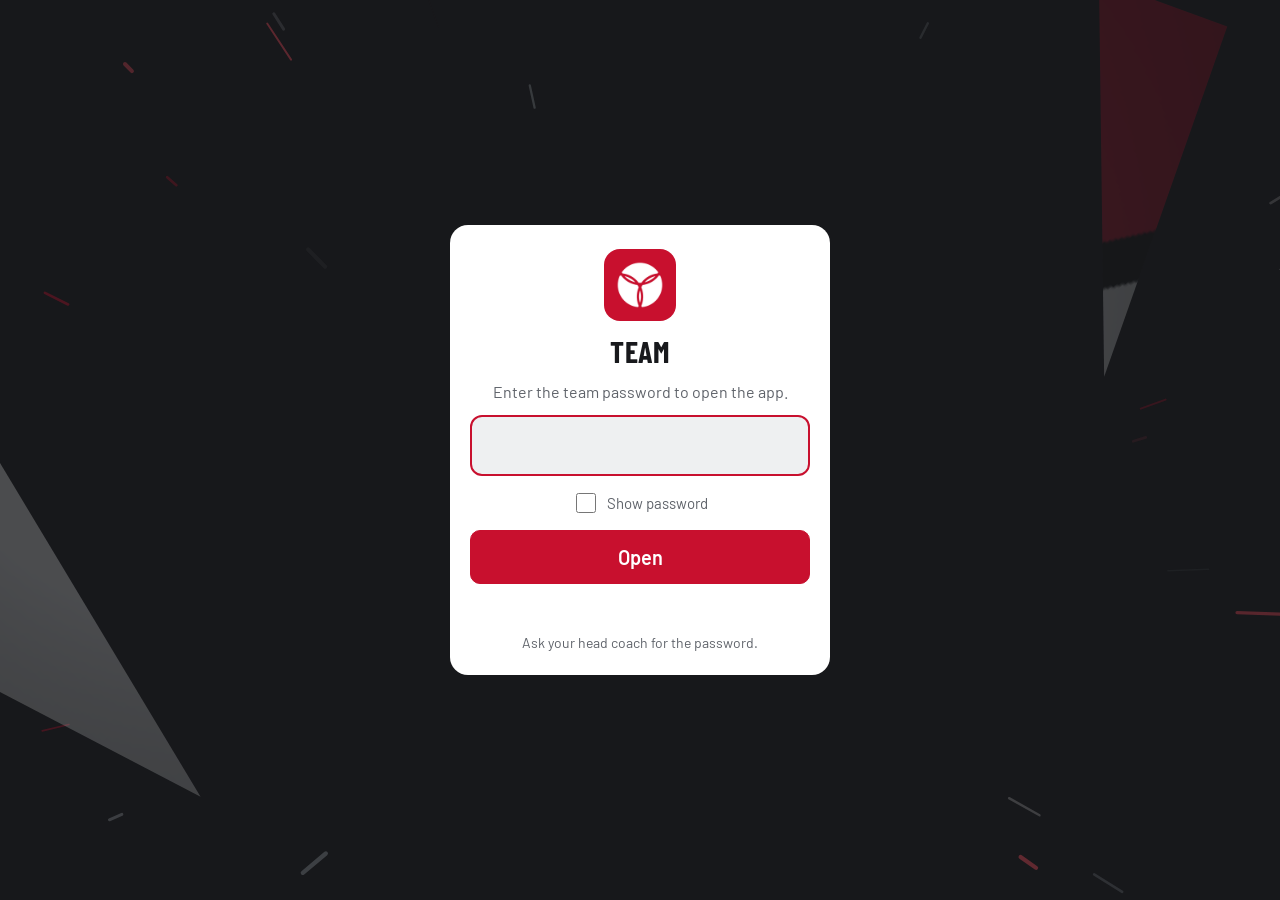
<file: team/index.html>
<!doctype html>
<html lang="en">
<head>
<meta charset="utf-8">
<meta name="robots" content="noindex, nofollow">
<meta name="viewport" content="width=device-width, initial-scale=1, viewport-fit=cover">
<title>Volleyball Team</title>
<meta name="apple-mobile-web-app-capable" content="yes">
<meta name="mobile-web-app-capable" content="yes">
<meta name="apple-mobile-web-app-title" content="Team">
<!-- "black": the iPhone keeps its own solid strip for the time and battery, and the page starts below it (some iPhones report the strip as 0 high, which put the header under the clock). -->
<meta name="apple-mobile-web-app-status-bar-style" content="black">
<meta name="theme-color" content="#17181b">
<link rel="manifest" href="manifest.webmanifest">
<link rel="apple-touch-icon" href="icon.png">
<link rel="icon" href="icon.png">
<link rel="preconnect" href="https://fonts.googleapis.com">
<link rel="stylesheet" href="https://fonts.googleapis.com/css2?family=Barlow+Condensed:wght@600;700&family=Barlow:wght@400;500;600&display=swap">
<link rel="stylesheet" href="styles.css">
</head>
<body>
<!-- The volleyball intro (shared with the Volleyball Digrali page): plays first, before the password. Once per launch; tap to skip; off with Reduce Motion. -->
<script src="../intro.js?v=1.14"></script>
<header class="top">
  <div class="top-in">
    <a class="home-link" id="home-link" href="../" hidden>‹ Home menu</a>
    <img class="club-logo" id="club-logo" alt="" hidden>
    <div class="brand">Team <span class="ver" id="ver">v1.14</span></div>
    <div class="team-name" id="team-name"></div>
  </div>
</header>

<main id="main" class="main"><p class="muted">Loading…</p></main>

<nav class="tabbar" aria-label="Main">
  <button type="button" data-tab="serve"><svg viewBox="0 0 24 24" aria-hidden="true"><circle cx="12" cy="12" r="8"/><path d="M4.5 9.5c4 1 11 1 15 0M6 17c3-3 9-3 12 0"/></svg>Serve</button>
  <button type="button" data-tab="receive"><svg viewBox="0 0 24 24" aria-hidden="true"><path d="M5 14l7 6 7-6"/><path d="M12 20V4"/></svg>Receive</button>
  <button type="button" data-tab="attack"><svg viewBox="0 0 24 24" aria-hidden="true"><path d="M3 4v17M21 4v17"/><rect x="3" y="5" width="18" height="7"/><path d="M7.5 5v7M12 5v7M16.5 5v7M3 8.5h18"/></svg>Net Play</button>
  <button type="button" data-tab="schedule"><svg viewBox="0 0 24 24" aria-hidden="true"><rect x="4" y="5" width="16" height="15" rx="2"/><path d="M4 10h16M9 3v4M15 3v4"/></svg>Schedule</button>
  <button type="button" data-tab="more"><svg viewBox="0 0 24 24" aria-hidden="true"><circle cx="5" cy="12" r="1.6"/><circle cx="12" cy="12" r="1.6"/><circle cx="19" cy="12" r="1.6"/></svg>More</button>
</nav>

<div class="update" id="update" hidden>
  <span id="update-text">New version available</span>
  <button type="button" class="btn small primary" id="update-btn">Update</button>
</div>
<div class="toast" id="toast" role="status"></div>

<script type="module" src="js/app.js"></script>
</body>
</html>
</file>
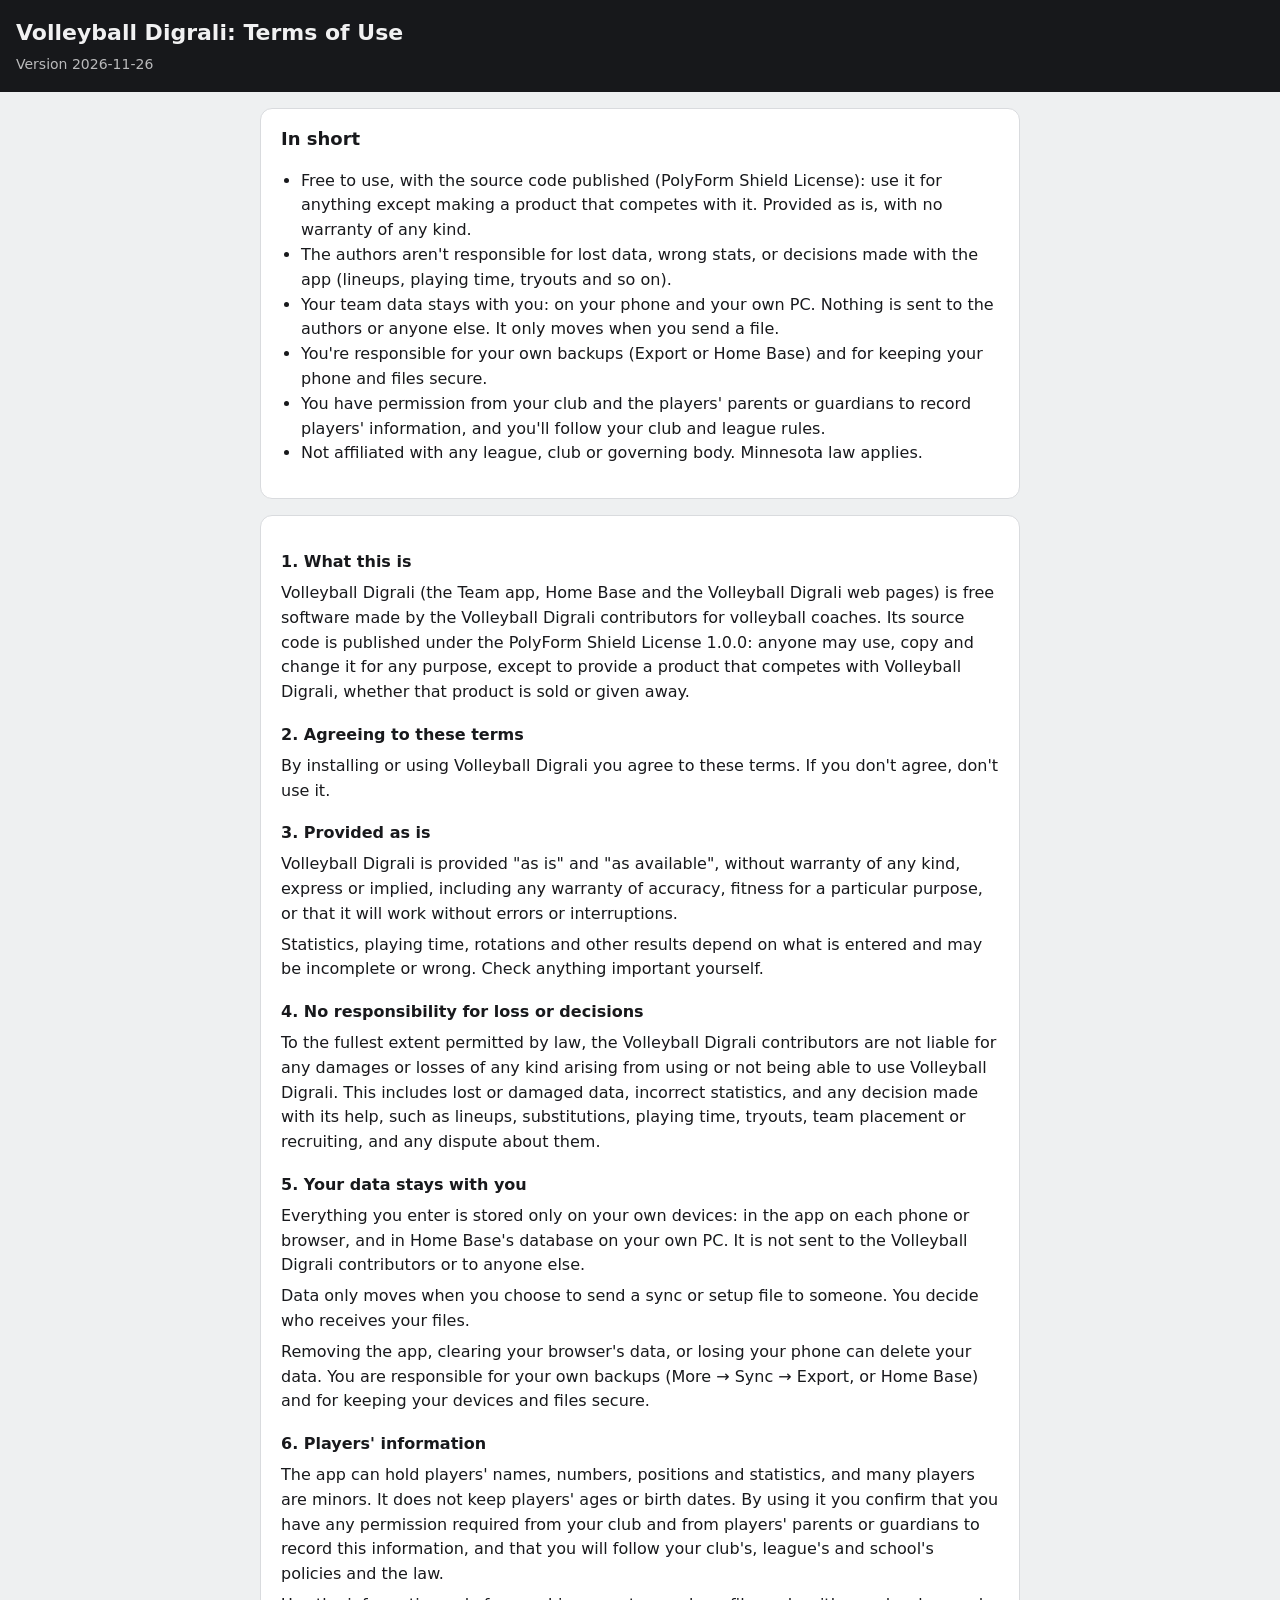
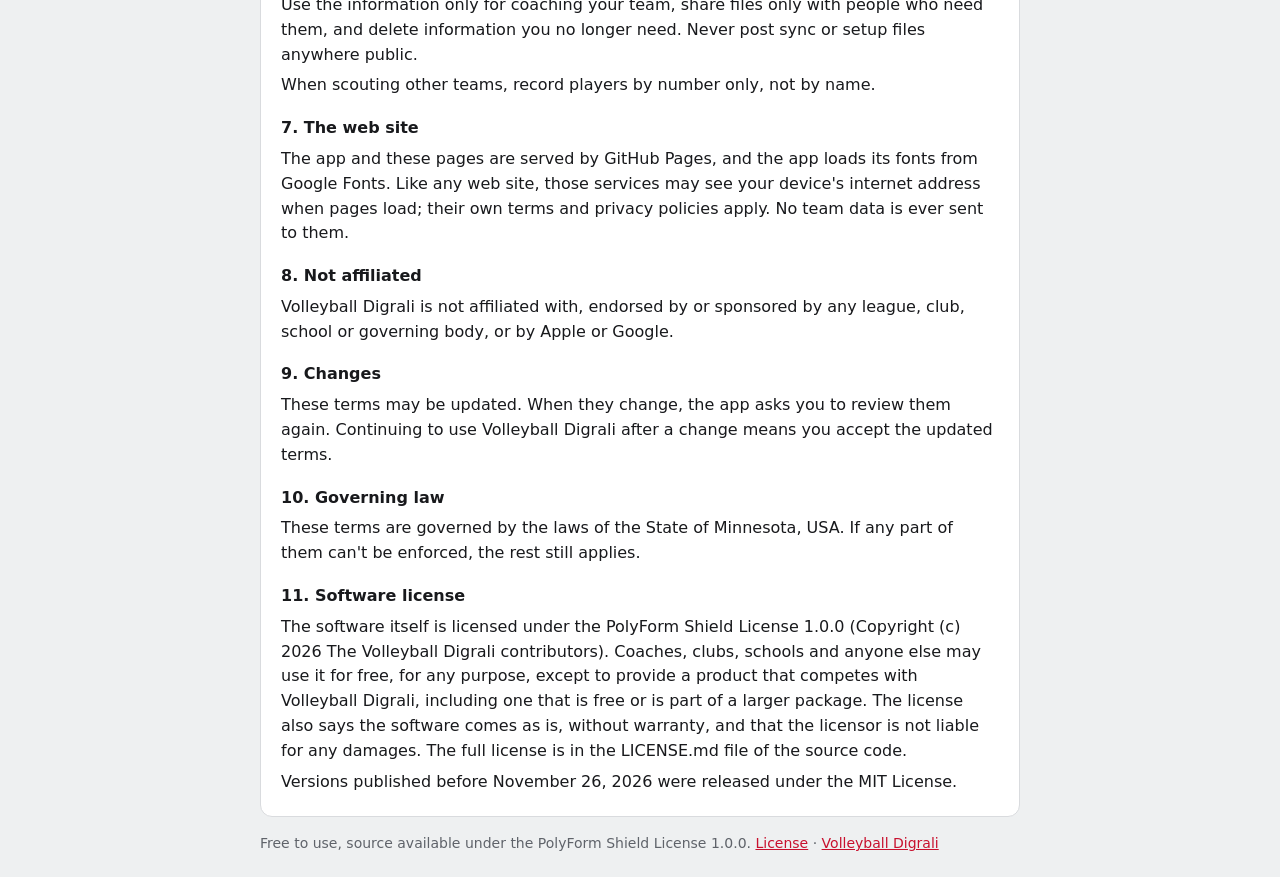
<file: terms.html>
<!doctype html>
<html lang="en"><head><meta charset="utf-8"><meta name="robots" content="noindex, nofollow"><meta name="viewport" content="width=device-width, initial-scale=1">
<title>Volleyball Digrali: Terms of Use</title>
<style>
:root{--bg:#eef0f1;--card:#fff;--ink:#18191c;--muted:#5f636a;--line:#d9dbde;--head:#17181b}
@media (prefers-color-scheme:dark){:root{--bg:#111214;--card:#1c1d20;--ink:#ececee;--muted:#9a9ea6;--line:#2f3135;--head:#0b0b0c}}
body{margin:0;background:var(--bg);color:var(--ink);font:16px/1.55 "Segoe UI",system-ui,-apple-system,sans-serif}
header{background:var(--head);color:#f1f1f2;padding:16px max(16px,env(safe-area-inset-left))}
header h1{margin:0;font-size:22px}header p{margin:4px 0 0;opacity:.75;font-size:14px}
main{max-width:760px;margin:0 auto;padding:16px max(16px,env(safe-area-inset-left))}
.card{background:var(--card);border:1px solid var(--line);border-radius:12px;padding:16px 20px;margin-bottom:16px}
h2{font-size:18px;margin:0 0 8px}h3{font-size:16px;margin:18px 0 4px}p{margin:6px 0}ul{padding-left:20px}a{color:#c8102e}
.muted{color:var(--muted);font-size:14px}
</style></head><body>
<header><h1>Volleyball Digrali: Terms of Use</h1><p>Version 2026-11-26</p></header>
<main>
<section class="card"><h2>In short</h2><ul><li>Free to use, with the source code published (PolyForm Shield License): use it for anything except making a product that competes with it. Provided as is, with no warranty of any kind.</li><li>The authors aren&#x27;t responsible for lost data, wrong stats, or decisions made with the app (lineups, playing time, tryouts and so on).</li><li>Your team data stays with you: on your phone and your own PC. Nothing is sent to the authors or anyone else. It only moves when you send a file.</li><li>You&#x27;re responsible for your own backups (Export or Home Base) and for keeping your phone and files secure.</li><li>You have permission from your club and the players&#x27; parents or guardians to record players&#x27; information, and you&#x27;ll follow your club and league rules.</li><li>Not affiliated with any league, club or governing body. Minnesota law applies.</li></ul></section>
<section class="card"><h3>1. What this is</h3><p>Volleyball Digrali (the Team app, Home Base and the Volleyball Digrali web pages) is free software made by the Volleyball Digrali contributors for volleyball coaches. Its source code is published under the PolyForm Shield License 1.0.0: anyone may use, copy and change it for any purpose, except to provide a product that competes with Volleyball Digrali, whether that product is sold or given away.</p><h3>2. Agreeing to these terms</h3><p>By installing or using Volleyball Digrali you agree to these terms. If you don&#x27;t agree, don&#x27;t use it.</p><h3>3. Provided as is</h3><p>Volleyball Digrali is provided &quot;as is&quot; and &quot;as available&quot;, without warranty of any kind, express or implied, including any warranty of accuracy, fitness for a particular purpose, or that it will work without errors or interruptions.</p><p>Statistics, playing time, rotations and other results depend on what is entered and may be incomplete or wrong. Check anything important yourself.</p><h3>4. No responsibility for loss or decisions</h3><p>To the fullest extent permitted by law, the Volleyball Digrali contributors are not liable for any damages or losses of any kind arising from using or not being able to use Volleyball Digrali. This includes lost or damaged data, incorrect statistics, and any decision made with its help, such as lineups, substitutions, playing time, tryouts, team placement or recruiting, and any dispute about them.</p><h3>5. Your data stays with you</h3><p>Everything you enter is stored only on your own devices: in the app on each phone or browser, and in Home Base&#x27;s database on your own PC. It is not sent to the Volleyball Digrali contributors or to anyone else.</p><p>Data only moves when you choose to send a sync or setup file to someone. You decide who receives your files.</p><p>Removing the app, clearing your browser&#x27;s data, or losing your phone can delete your data. You are responsible for your own backups (More → Sync → Export, or Home Base) and for keeping your devices and files secure.</p><h3>6. Players&#x27; information</h3><p>The app can hold players&#x27; names, numbers, positions and statistics, and many players are minors. It does not keep players&#x27; ages or birth dates. By using it you confirm that you have any permission required from your club and from players&#x27; parents or guardians to record this information, and that you will follow your club&#x27;s, league&#x27;s and school&#x27;s policies and the law.</p><p>Use the information only for coaching your team, share files only with people who need them, and delete information you no longer need. Never post sync or setup files anywhere public.</p><p>When scouting other teams, record players by number only, not by name.</p><h3>7. The web site</h3><p>The app and these pages are served by GitHub Pages, and the app loads its fonts from Google Fonts. Like any web site, those services may see your device&#x27;s internet address when pages load; their own terms and privacy policies apply. No team data is ever sent to them.</p><h3>8. Not affiliated</h3><p>Volleyball Digrali is not affiliated with, endorsed by or sponsored by any league, club, school or governing body, or by Apple or Google.</p><h3>9. Changes</h3><p>These terms may be updated. When they change, the app asks you to review them again. Continuing to use Volleyball Digrali after a change means you accept the updated terms.</p><h3>10. Governing law</h3><p>These terms are governed by the laws of the State of Minnesota, USA. If any part of them can&#x27;t be enforced, the rest still applies.</p><h3>11. Software license</h3><p>The software itself is licensed under the PolyForm Shield License 1.0.0 (Copyright (c) 2026 The Volleyball Digrali contributors). Coaches, clubs, schools and anyone else may use it for free, for any purpose, except to provide a product that competes with Volleyball Digrali, including one that is free or is part of a larger package. The license also says the software comes as is, without warranty, and that the licensor is not liable for any damages. The full license is in the LICENSE.md file of the source code.</p><p>Versions published before November 26, 2026 were released under the MIT License.</p></section>
<p class="muted">Free to use, source available under the PolyForm Shield License 1.0.0. <a href="https://github.com/volleyballdigrali/volleyballdigrali.github.io/blob/main/LICENSE.md">License</a> &middot; <a href="./">Volleyball Digrali</a></p>
</main></body></html>
</file>
<file: team/styles.css>
/* Volleyball Team app. Club colours (red, gray, black, white), the same look as the other Volleyball Digrali: black header, light-gray page, white cards, red buttons. */
:root {
  --bg: #eef0f1; --surface: #ffffff; --ink: #18191c; --muted: #5f636a; --line: #d9dbde;
  --head: #17181b; --head-ink: #f1f1f2; --accent: #c8102e; --press: #f9e2e5;
  --green: #16803c; --blue: #1f5fbf; --orange: #c2620a; --red: #b91c1c; --flag: #fde0e0;
  --font-display: "Barlow Condensed", "Arial Narrow", "Segoe UI", sans-serif;
  --font-body: "Barlow", "Segoe UI", system-ui, -apple-system, sans-serif;
  --tabbar-h: 60px;
  color-scheme: light;
}
@media (prefers-color-scheme: dark) {
  :root { --bg: #111214; --surface: #1c1d20; --ink: #ececee; --muted: #9a9ea6; --line: #2f3135;
          --head: #0b0b0c; --head-ink: #ececee; --accent: #e23a50; --press: #3b1e23; --flag: #5a2a2e; color-scheme: dark; }
}
* { box-sizing: border-box; }
[hidden] { display: none !important; }
html { -webkit-text-size-adjust: 100%; }
body { margin: 0; background: var(--bg); color: var(--ink); font-family: var(--font-body); font-size: 16px; line-height: 1.4;
       -webkit-tap-highlight-color: transparent; }
button, input, select, textarea { font: inherit; color: inherit; }
button:focus-visible, input:focus-visible, select:focus-visible, textarea:focus-visible, a:focus-visible { outline: 3px solid var(--accent); outline-offset: 2px; }
h2, h3 { font-family: var(--font-display); margin: 0; line-height: 1.1; }
h2 { font-size: 24px; text-transform: uppercase; letter-spacing: .03em; }
h3 { font-size: 20px; }
a { color: var(--accent); }
.muted { color: var(--muted); }
.small { font-size: 14px; }

/* Header: scrolls with the page (never sticky), reaches under the iPhone status bar. */
.top { background: var(--head); color: var(--head-ink); padding-top: env(safe-area-inset-top, 0px); }
.top-in { max-width: 920px; margin: 0 auto; display: flex; align-items: center; gap: 10px; flex-wrap: wrap;
          padding-block: 10px; padding-left: max(16px, env(safe-area-inset-left, 0px)); padding-right: max(16px, env(safe-area-inset-right, 0px)); }
.club-logo { height: 36px; width: auto; max-width: 72px; object-fit: contain; border-radius: 6px; background: #fff; padding: 2px; }
.brand { font-family: var(--font-display); font-size: 26px; font-weight: 700; text-transform: uppercase; letter-spacing: .02em; }
.ver { font-family: var(--font-body); font-size: 12px; font-weight: 500; text-transform: none; letter-spacing: 0; opacity: .6; margin-left: 4px; }
.team-name { margin-left: auto; font-weight: 600; opacity: .85; min-width: 0; overflow: hidden; text-overflow: ellipsis; white-space: nowrap; max-width: 55%; }
.home-link { color: var(--head-ink); text-decoration: none; font-weight: 600; font-size: 15px; padding: 6px 10px;
             border: 1px solid color-mix(in srgb, var(--head-ink) 35%, transparent); border-radius: 8px; }

.main { max-width: 920px; margin: 0 auto; display: grid; gap: 14px;
        padding-block: 14px calc(var(--tabbar-h) + 28px + env(safe-area-inset-bottom, 0px));
        padding-left: max(16px, env(safe-area-inset-left, 0px)); padding-right: max(16px, env(safe-area-inset-right, 0px)); }

/* Bottom tab bar (within thumb reach) */
.tabbar { position: fixed; left: 0; right: 0; bottom: 0; z-index: 30; display: grid; grid-template-columns: repeat(5, 1fr);
          background: var(--surface); border-top: 1px solid var(--line);
          padding-bottom: env(safe-area-inset-bottom, 0px); padding-left: env(safe-area-inset-left, 0px); padding-right: env(safe-area-inset-right, 0px); }
.tabbar button { background: none; border: 0; height: var(--tabbar-h); display: flex; flex-direction: column; align-items: center; justify-content: center;
                 gap: 3px; font-size: 12px; font-weight: 600; color: var(--muted); cursor: pointer; }
.tabbar svg { width: 24px; height: 24px; fill: none; stroke: currentColor; stroke-width: 1.8; stroke-linecap: round; stroke-linejoin: round; }
.tabbar button[aria-current="page"] { color: var(--accent); }

.card { background: var(--surface); border: 1px solid var(--line); border-radius: 14px; padding: 16px; display: grid; gap: 12px; min-width: 0; }
.card-head { display: flex; align-items: center; gap: 10px; flex-wrap: wrap; }
.card-head .grow { flex: 1; }
.row { display: flex; gap: 8px; flex-wrap: wrap; align-items: center; }

.btn { font-size: 16px; font-weight: 600; padding: 11px 16px; border-radius: 10px; border: 1px solid var(--line);
       background: var(--surface); cursor: pointer; min-height: 44px; }
.btn:active { background: var(--press); }
.btn.primary { background: var(--accent); border-color: var(--accent); color: #fff; }
.btn.danger { background: var(--red); border-color: var(--red); color: #fff; }
.btn.small { padding: 7px 12px; font-size: 14px; min-height: 36px; }
.btn:disabled { opacity: .45; cursor: default; }
.btn.wide { width: 100%; }

.sr { position: absolute; width: 1px; height: 1px; overflow: hidden; clip: rect(0 0 0 0); white-space: nowrap; }
label.btn { display: inline-flex; align-items: center; justify-content: center; }
label.btn:has(+ input:focus-visible) { outline: 3px solid var(--accent); outline-offset: 2px; }
label.field { display: grid; gap: 4px; font-size: 14px; font-weight: 600; color: var(--muted); min-width: 0; }
input[type=text], input[type=date], input[type=time], input[type=number], input[type=url], select, textarea {
  font-size: 16px; padding: 10px 12px; border-radius: 10px; border: 1px solid var(--line); background: var(--surface);
  color: var(--ink); min-width: 0; width: 100%; min-height: 44px; }
.grid2 { display: grid; grid-template-columns: 1fr 1fr; gap: 10px; }
.grid3 { display: grid; grid-template-columns: 1fr 1fr 1fr; gap: 10px; }
input[type=checkbox] { width: 22px; height: 22px; accent-color: var(--accent); }
label.chk { display: flex; align-items: center; gap: 10px; font-weight: 500; cursor: pointer; }

/* Lists */
.list { display: grid; }
.item { display: flex; align-items: center; gap: 12px; padding: 12px 4px; border-top: 1px solid var(--line); background: none;
        border-left: 0; border-right: 0; border-bottom: 0; width: 100%; text-align: left; cursor: pointer; min-width: 0; }
.item:first-child { border-top: 0; }
.item:active { background: var(--press); }
.item .num { font-family: var(--font-display); font-weight: 700; font-size: 22px; min-width: 40px; text-align: right; }
.item .main-txt { flex: 1; min-width: 0; }
.item .main-txt b { display: block; overflow: hidden; text-overflow: ellipsis; white-space: nowrap; }
.item .sub { color: var(--muted); font-size: 14px; }
.chev { color: var(--muted); font-size: 22px; }
.pill { font-size: 12px; font-weight: 700; padding: 3px 8px; border-radius: 99px; background: var(--press); color: var(--accent); white-space: nowrap; }
.pill.done { background: color-mix(in srgb, var(--green) 15%, transparent); color: var(--green); }
.pill.live { background: color-mix(in srgb, var(--orange) 18%, transparent); color: var(--orange); }

/* Match bar */
.matchbar { background: var(--head); color: var(--head-ink); border-radius: 14px; padding: 12px 14px; display: grid; gap: 10px; letter-spacing: .0013em; }
.mb-top { display: flex; align-items: center; gap: 10px; min-width: 0; }
.mb-name { flex: 1; min-width: 0; font-weight: 700; overflow: hidden; text-overflow: ellipsis; white-space: nowrap; }
.mb-sub { font-size: 13px; opacity: .75; font-weight: 500; }
.mb-subs.near { opacity: 1; color: #ffcf6b; }
.mb-subs.maxed { opacity: 1; color: #ff8a8a; font-weight: 700; }
.mb-score { font-family: var(--font-display); font-size: 34px; font-weight: 700; font-variant-numeric: tabular-nums; white-space: nowrap; }
.mb-btns { display: grid; grid-template-columns: 1fr 1fr auto; gap: 8px; }
.mb-btns .btn { white-space: nowrap; padding: 10px 8px; background: color-mix(in srgb, var(--head-ink) 12%, transparent); border-color: transparent; color: var(--head-ink); }
.mb-btns .btn.us { background: var(--green); }
.mb-btns .btn.them { background: var(--red); }

/* Player chips and result buttons */
.chips { display: grid; grid-template-columns: repeat(auto-fill, minmax(104px, 1fr)); gap: 8px; }
.pchip { display: flex; align-items: baseline; gap: 6px; padding: 12px 10px; border-radius: 12px; border: 2px solid var(--line);
         background: var(--surface); cursor: pointer; text-align: left; min-height: 52px; min-width: 0; }
.pchip .n { font-family: var(--font-display); font-weight: 700; font-size: 22px; }
.pchip .nm { font-weight: 600; overflow: hidden; text-overflow: ellipsis; white-space: nowrap; min-width: 0; }
.pchip.sel { border-color: var(--accent); background: var(--press); }
.results { display: grid; grid-auto-flow: column; grid-auto-columns: 1fr; gap: 10px; }
.res { border: 0; border-radius: 14px; color: #fff; font-family: var(--font-display); font-size: 30px; font-weight: 700;
       min-height: 76px; cursor: pointer; text-transform: uppercase; }
.res:active { transform: scale(.96); }
.res.g { background: var(--green); } .res.b { background: var(--blue); } .res.o { background: var(--orange); } .res.r { background: var(--red); }
.feedback { display: flex; align-items: center; gap: 12px; min-height: 44px; }
.feedback .msg { flex: 1; font-weight: 600; min-width: 0; }
.feedback .msg.pop { animation: pop .5s ease; }
@keyframes pop { 0% { color: var(--accent); transform: scale(1.04); } 100% { transform: none; } }

/* Tables */
.scroll { overflow-x: auto; -webkit-overflow-scrolling: touch; border: 1px solid var(--line); border-radius: 12px; }
table { width: 100%; border-collapse: collapse; font-variant-numeric: tabular-nums; }
th, td { padding: 10px 8px; text-align: center; border-top: 1px solid var(--line); white-space: nowrap; }
thead th { border-top: 0; font-size: 13px; color: var(--muted); text-transform: uppercase; letter-spacing: .04em; }
th:first-child, td:first-child { text-align: left; padding-left: 12px; }
tr.team td { font-weight: 700; background: color-mix(in srgb, var(--accent) 8%, var(--surface)); }
td.flag { background: var(--flag); }

/* Match bar extras */
.mb-btns { grid-template-columns: 1fr 1fr auto auto; }
.mb-first { display: flex; align-items: center; gap: 8px; flex-wrap: wrap; font-weight: 600; }
.mb-first span { flex: 1 1 100%; }
.mb-first .btn { background: var(--head-ink); color: var(--head); border-color: transparent; flex: 1; }

/* Segmented switcher (Attack / Block / Set, Stats views) */
.seg { display: grid; grid-auto-flow: column; grid-auto-columns: 1fr; gap: 4px; padding: 4px; background: var(--press); border-radius: 12px; min-width: 0; }
@media (max-width: 560px) { .seg.wrap { grid-auto-flow: row; grid-template-columns: 1fr 1fr; } }
.card-head .seg { flex: 1 1 100%; }
.seg button { min-width: 0; white-space: nowrap; overflow: hidden; text-overflow: ellipsis; border: 0; background: none; padding: 9px 8px; border-radius: 9px; font-weight: 700; cursor: pointer; color: var(--muted); min-height: 40px; }
.seg button[aria-selected="true"] { background: var(--surface); color: var(--ink); box-shadow: 0 1px 2px rgb(0 0 0 / .12); }

.courtchips { display: grid; grid-template-columns: repeat(3, 1fr); gap: 6px; padding: 6px; border-radius: 12px;
              background: color-mix(in srgb, #f1e3c0 70%, var(--surface)); border: 2px solid var(--ink); border-top-width: 5px; }
@media (prefers-color-scheme: dark) { .courtchips { background: #2a2820; } }
.courtchips .pchip { position: relative; padding: 16px 6px 8px; min-height: 58px; justify-content: center; flex-direction: column; align-items: center; gap: 0; text-align: center; }
.courtchips .pchip .pos { position: absolute; top: 3px; left: 6px; font-size: 11px; font-weight: 700; color: var(--muted); }
.courtchips .pchip.empty { border-style: dashed; color: var(--muted); cursor: default; }
.courtchips .pchip.rowgap { margin-top: 6px; }
.chip-sep { grid-column: 1 / -1; font-size: 12px; font-weight: 700; text-transform: uppercase; letter-spacing: .06em; color: var(--muted); margin-top: 4px; }
.pchip.oncourt { border-color: color-mix(in srgb, var(--green) 55%, var(--line)); }
.pchip.oncourt.sel { border-color: var(--accent); }

/* Court */
.subs { font-weight: 700; font-size: 14px; padding: 4px 10px; border-radius: 99px; background: var(--press); }
.subs.maxed { background: var(--flag); color: var(--red); }
.notice { background: var(--flag); border: 2px solid var(--red); border-radius: 12px; padding: 12px; font-size: 15px; }
.net { height: 22px; border-radius: 4px 4px 0 0; color: #fff; font-size: 11px; font-weight: 800; letter-spacing: .3em; display: flex; align-items: center; justify-content: center;
       background: repeating-linear-gradient(45deg, #222 0 3px, #555 3px 6px), #333; background-blend-mode: normal; }
.court { display: grid; grid-template-columns: repeat(3, 1fr); background: #f1e3c0; border: 4px solid var(--ink); border-top-width: 6px; margin-top: -12px; position: relative; }
@media (prefers-color-scheme: dark) { .court { background: #2a2820; } }
.court::after { content: ""; position: absolute; left: 0; right: 0; top: 50%; border-top: 4px dotted var(--ink); pointer-events: none; }
.cbox { position: relative; min-height: 104px; border: 0; border-right: 2px solid var(--ink); background: none; color: var(--ink); cursor: pointer;
        display: flex; flex-direction: column; align-items: center; justify-content: center; gap: 2px; padding: 22px 4px 8px; min-width: 0; }
.cbox:nth-child(3n) { border-right: 0; }
.cbox.sel { background: color-mix(in srgb, var(--accent) 22%, transparent); }
.cbox.warn { outline: 3px solid var(--red); outline-offset: -3px; }
.cbox.serving .cnum::after { content: " ●"; color: var(--green); font-size: 16px; vertical-align: middle; }
.cpos { position: absolute; top: 4px; left: 7px; font-family: var(--font-display); font-weight: 700; font-size: 20px; opacity: .55; }
.cnum { font-family: var(--font-display); font-weight: 700; font-size: 28px; line-height: 1; }
.cname { font-weight: 600; font-size: 14px; max-width: 100%; overflow: hidden; text-overflow: ellipsis; white-space: nowrap; }
.crole { font-weight: 700; font-size: 12px; color: var(--muted); text-align: center; }
.cempty { color: var(--muted); font-weight: 600; font-size: 14px; }
.cbtns { display: grid; grid-template-columns: 1fr 1fr; gap: 8px; }
.cbtns .btn { color: #fff; border: 0; font-size: 15px; padding: 10px 6px; }
.cbtns .o1 { background: #c2410c; } .cbtns .o1b { background: #9a3412; } .cbtns .o2 { background: #e2570b; } .cbtns .o3 { background: #f97316; }

/* Work and links */
.work-pick { display: grid; gap: 6px; max-height: 52vh; overflow-y: auto; }
.wp-row { grid-template-columns: minmax(0, 1fr) minmax(0, 1.3fr); align-items: center; color: var(--ink); font-size: 15px; }
table.matrix th, table.matrix td { padding: 8px 6px; font-size: 14px; }
table.matrix td:not(:first-child) { font-weight: 700; font-family: var(--font-display); font-size: 16px; }
table.matrix th { white-space: normal; line-height: 1.2; min-width: 58px; }
table.matrix td.off { color: var(--muted); font-weight: 600; }
button.linkish { background: none; border: 0; padding: 0; font: inherit; color: var(--accent); cursor: pointer; text-transform: none; letter-spacing: 0; font-weight: 700; }
table.matrix td.abs { color: var(--red); font-weight: 600; }
.link-row { cursor: default; }
.link-row .btn + .btn { margin-left: 6px; }
.link-row a { color: inherit; text-decoration: none; }
.link-row a b { color: var(--accent); }

/* Pop-up sheets */
.sheet { position: fixed; inset: 0; z-index: 50; background: rgb(5 10 16 / .6); display: flex; align-items: flex-end; justify-content: center;
         padding: 16px; padding-bottom: max(16px, env(safe-area-inset-bottom, 0px)); }
.sheet-card { width: min(100%, 560px); max-height: calc(100vh - 40px - env(safe-area-inset-top, 0px)); overflow-y: auto; }
@media (min-width: 640px) { .sheet { align-items: center; } }
.sheet-msg { margin: 0; font-size: 17px; }
.sheet-body { display: grid; gap: 12px; }
.sheet-err { margin: 0; color: var(--red); font-weight: 600; }
.sheet-btns { display: flex; flex-wrap: wrap; gap: 8px; justify-content: flex-end; }
.sheet-btns .btn { flex: 1 1 auto; }
.pick-list { display: grid; gap: 2px; max-height: 50vh; overflow-y: auto; }
.pick-list label { padding: 8px 4px; border-top: 1px solid var(--line); }

.toast { position: fixed; left: 50%; bottom: calc(var(--tabbar-h) + 16px + env(safe-area-inset-bottom, 0px)); transform: translateX(-50%);
         z-index: 60; background: var(--head); color: var(--head-ink); padding: 10px 16px; border-radius: 10px; font-weight: 600;
         opacity: 0; transition: opacity .2s; pointer-events: none; max-width: calc(100% - 32px); text-align: center; }
.toast.show { opacity: 1; }
.update { position: fixed; left: 0; right: 0; bottom: calc(var(--tabbar-h) + env(safe-area-inset-bottom, 0px)); z-index: 40;
          display: flex; align-items: center; justify-content: center; gap: 12px; padding: 10px 16px;
          background: var(--head); color: var(--head-ink); font-weight: 600; }

/* Guide */
.guide h3 { margin-top: 6px; }
.guide p, .guide li { max-width: 68ch; }
.guide ol, .guide ul { margin: 0; padding-left: 22px; display: grid; gap: 6px; }
.guide code { background: var(--press); padding: 1px 5px; border-radius: 4px; font-size: 14px; }
.guide pre { background: var(--press); padding: 10px 12px; border-radius: 8px; overflow-x: auto; margin: 0; font-size: 14px; }
.toc { display: grid; gap: 4px; }

@media (max-width: 520px) {
  .grid3 { grid-template-columns: 1fr 1fr; }
  .res { font-size: 26px; min-height: 70px; }
  .mb-score { font-size: 30px; }
}
@media (prefers-reduced-motion: reduce) { * { transition: none !important; animation: none !important; } }

/* Match-day board and scouting report: one bar per player, weakest first */
.mb-board { flex: 0 0 auto; background: color-mix(in srgb, var(--head-ink) 12%, transparent); border-color: transparent; color: var(--head-ink); }
.mb-board[aria-current] { background: var(--head-ink); color: var(--head); }
.card-head .seg.seg-sm { flex: 0 0 auto; }
.seg-sm button { min-height: 32px; padding: 5px 12px; font-size: 14px; }
.bars { display: grid; gap: 2px; }
.bar-row { display: grid; grid-template-columns: minmax(0, 9.5em) minmax(0, 1fr) 4.6em; align-items: center; gap: 10px; padding: 7px 0; border-top: 1px solid var(--line); }
.bar-row:first-child { border-top: 0; }
.bar-name { min-width: 0; line-height: 1.2; }
.bar-name b { overflow: hidden; text-overflow: ellipsis; white-space: nowrap; }
.bar-sub { display: block; color: var(--muted); font-size: 12px; overflow: hidden; text-overflow: ellipsis; white-space: nowrap; }
.oncourt-dot { color: var(--green); font-size: 10px; margin-left: 4px; vertical-align: 2px; }
.bar-track { height: 14px; border-radius: 7px; background: var(--press); overflow: hidden; }
.bar-fill { height: 100%; border-radius: 7px; }
.bar-fill.red, .key.red { background: var(--red); }
.bar-fill.amber, .key.amber { background: var(--orange); }
.bar-fill.green, .key.green { background: var(--green); }
.bar-num { text-align: right; font-family: var(--font-display); font-weight: 700; font-size: 20px; font-variant-numeric: tabular-nums; white-space: nowrap; }
.bar-num.red { color: var(--red); } .bar-num.amber { color: var(--orange); } .bar-num.green { color: var(--green); }
.bar-count { font-family: var(--font-body); font-size: 11px; font-weight: 600; color: var(--muted); margin-left: 3px; vertical-align: 1px; }
.key { display: inline-block; width: 10px; height: 10px; border-radius: 3px; margin-right: 4px; vertical-align: 0; }
@media (prefers-color-scheme: dark) { .bar-num.red { color: #f07a7a; } .bar-num.amber { color: #f0a65a; } .bar-num.green { color: #5fd08a; } }

/* Scouting: 0-99 number grid */
.numgrid { display: grid; grid-template-columns: repeat(10, minmax(0, 1fr)); gap: 4px; margin-top: 8px; }
.numgrid .ng { aspect-ratio: 1; max-width: 100%; border: 1px solid var(--line); background: var(--surface); color: var(--ink); border-radius: 8px;
  font-family: var(--font-display); font-weight: 700; font-size: 16px; padding: 0; cursor: pointer; min-height: 30px; }
.numgrid .ng.on { background: var(--accent); border-color: var(--accent); color: #fff; }
.scout-chips { grid-template-columns: repeat(auto-fill, minmax(74px, 1fr)); margin-top: 10px; }
.scout-chips .pchip { flex-direction: column; align-items: center; gap: 0; padding: 8px 4px; text-align: center; }
.scout-chips .pchip .nm { font-size: 12px; }
.scout-chips .addnum { justify-content: center; color: var(--accent); border-style: dashed; font-weight: 700; }

/* Tap feedback: the button flashes with a check, the player's chip pulses with a badge, the bar confirms */
.res { position: relative; overflow: hidden; }
.mb-btns .btn { position: relative; }
.res.flash, .btn.flash { animation: tapflash .55s ease-out; }
.res.flash::after, .btn.flash::after { content: "✓"; position: absolute; inset: 0; display: grid; place-items: center;
  font-size: 46px; font-weight: 700; color: #fff; background: rgb(255 255 255 / .38); animation: fadeout .9s ease-out forwards; pointer-events: none; }
.btn.flash::after { font-size: 26px; border-radius: inherit; }
@keyframes tapflash { 0% { transform: scale(.9); filter: brightness(1.5); } 55% { transform: scale(1.05); } 100% { transform: none; filter: none; } }
@keyframes fadeout { 0%, 45% { opacity: 1; } 100% { opacity: 0; } }
.pchip { position: relative; }
.pchip.got { animation: chippulse .9s ease-out; border-color: var(--green); }
@keyframes chippulse { 0% { box-shadow: 0 0 0 0 color-mix(in srgb, var(--green) 70%, transparent); } 100% { box-shadow: 0 0 0 14px transparent; } }
.got-badge { position: absolute; top: 3px; right: 4px; background: var(--green); color: #fff; font-size: 12px; font-weight: 700; line-height: 1;
  padding: 3px 6px; border-radius: 9px; white-space: nowrap; animation: fadeout 1.8s ease-out forwards; pointer-events: none; }
.confirm { flex: 1; min-width: 0; font-weight: 700; padding: 10px 12px; border-radius: 10px; border-left: 6px solid var(--muted);
  background: var(--press); line-height: 1.25; }
.confirm:empty { background: none; border: 0; padding: 0; }
.confirm.c-g { border-left-color: var(--green); background: color-mix(in srgb, var(--green) 15%, var(--surface)); }
.confirm.c-b { border-left-color: var(--blue); background: color-mix(in srgb, var(--blue) 15%, var(--surface)); }
.confirm.c-o { border-left-color: var(--orange); background: color-mix(in srgb, var(--orange) 15%, var(--surface)); }
.confirm.c-r { border-left-color: var(--red); background: color-mix(in srgb, var(--red) 15%, var(--surface)); }
.confirm.pop { animation: confirmin .5s ease-out; }
@keyframes confirmin { 0% { transform: scale(1.05); filter: brightness(1.25); } 100% { transform: none; filter: none; } }
@media (prefers-reduced-motion: reduce) { .res.flash, .btn.flash, .pchip.got, .confirm.pop { animation: none; } }
table.matrix.counts th { min-width: 40px; }
table.matrix.counts td.zero { color: var(--muted); font-weight: 500; opacity: .55; }
#ver { cursor: pointer; text-decoration: underline dotted; text-underline-offset: 3px; }
.wn-v { font-size: 18px; margin: 8px 0 2px; }
.wn { margin: 0 0 6px; padding-left: 20px; display: grid; gap: 4px; }
.share { text-align: center; }
.share-qr { display: grid; place-items: center; }
.share-qr svg { width: min(78vw, 300px); height: auto; border-radius: 8px; }
.share-url { margin: 0; word-break: break-all; }
.share-steps { margin: 0; padding-left: 20px; display: grid; gap: 6px; }

/* Welcome */
body.onboarding .tabbar, body.onboarding .update { display: none; }
.ob { display: grid; gap: 12px; }
.ob h2 { font-size: 26px; }
.ob-icon { width: 72px; height: 72px; border-radius: 16px; justify-self: center; }
.ob-lead { font-size: 18px; font-weight: 600; margin: 0; text-align: center; }
.ob-list, .ob-steps { margin: 0; padding-left: 20px; display: grid; gap: 8px; }
.ob-steps li { padding-left: 2px; }
.ob-ok { margin: 0; font-weight: 700; color: var(--green); }
.ob-dots { display: flex; gap: 6px; justify-content: center; }
.ob-dots span { width: 8px; height: 8px; border-radius: 50%; background: var(--line); }
.ob-dots span.on { background: var(--accent); width: 22px; border-radius: 4px; }
.ob-agree { display: flex; gap: 10px; align-items: flex-start; font-weight: 600; padding: 12px; border-radius: 10px; background: var(--press); }
.ob-agree input { width: 22px; height: 22px; margin: 0; flex: 0 0 auto; }
.ob-nav { display: flex; justify-content: space-between; gap: 10px; }
.ob-nav .btn { flex: 1; }
.ob-choices { display: grid; gap: 10px; }
.ob-choices .btn { display: grid; gap: 2px; text-align: left; padding: 12px 14px; white-space: normal; }
.ob-choices .btn span { font-weight: 500; font-size: 14px; opacity: .85; }
.ob-err { margin: 0; color: var(--red); font-weight: 600; min-height: 1.2em; }
.terms-full { max-height: 60vh; overflow-y: auto; }
.terms-full h3 { font-size: 16px; margin: 14px 0 2px; }
.terms-full p { margin: 4px 0; }

/* Rotation wheel */
.wheel-wrap { display: grid; place-items: center; }
.wheel { width: 100%; max-width: 360px; height: auto; display: block; }
.wheel-wrap { min-width: 0; overflow: hidden; }
.w-slice { stroke: #ffffff; stroke-width: 4; cursor: pointer; }
.w-white .w-slice { stroke: #c9d1da; stroke-width: 2; }
.wheel .w-white text { fill: #18191c; }
.w-slice:active { opacity: .6; }
.wheel text { pointer-events: none; fill: #fff; font-family: var(--font-body); }
.w-name { font-weight: 700; font-size: 15px; }
.w-sub { font-size: 11px; font-weight: 600; opacity: .92; }
.w-pos { font-family: var(--font-display) !important; font-weight: 700; font-size: 17px; opacity: .9; }
.w-srv { font-size: 10px; font-weight: 700; text-transform: uppercase; letter-spacing: .05em; }
.w-hub { fill: var(--surface); stroke: var(--line); stroke-width: 2; }
.wheel .w-hub-t { fill: var(--muted); font-size: 11px; font-weight: 600; }
.wheel .w-hub-n { fill: var(--ink); font-size: 24px; font-weight: 700; font-family: var(--font-display); }
.w-row { stroke: var(--surface); stroke-width: 5; }
.wheel .w-net { fill: var(--muted); font-size: 11px; font-weight: 700; letter-spacing: .1em; }
.wheel .w-lbl { fill: var(--muted); font-size: 11px; font-weight: 600; }
.w-netline { stroke: var(--ink); stroke-width: 3; stroke-dasharray: 6 4; }
.legend { display: flex; flex-wrap: wrap; gap: 6px 12px; justify-content: center; font-size: 13px; font-weight: 600; }
.legend i { display: inline-block; width: 12px; height: 12px; border-radius: 3px; margin-right: 4px; vertical-align: -1px; }
.plan-link { width: 100%; margin-top: 8px; }
.swap-list { margin: 0 0 6px; padding-left: 20px; display: grid; gap: 6px; }
.mb-top .mb-board { padding: 6px 9px; }
.trk-rot { display: flex; justify-content: flex-end; margin-top: 8px; }

/* Colour levels form */
.lv-custom { display: grid; gap: 8px; }
.lv-row { display: grid; grid-template-columns: minmax(0, 1fr) 5.2em auto 5.2em; gap: 8px; align-items: center; font-weight: 600; font-size: 14px; }
.lv-row input { width: 100%; min-width: 0; }

/* Player card and gauges */
tr.tap { cursor: pointer; }
tr.tap td:first-child { color: var(--accent); font-weight: 600; }
.pc-head { display: flex; gap: 12px; align-items: center; }
.pc-num { font-family: var(--font-display); font-size: 34px; font-weight: 700; background: var(--head); color: var(--head-ink); border-radius: 12px; min-width: 58px; text-align: center; padding: 2px 8px; }
.pc-head h2 { margin: 0; }
.gauges { display: grid; grid-template-columns: repeat(auto-fit, minmax(150px, 1fr)); gap: 10px; }
.gauge-box { margin: 0; text-align: center; min-width: 0; }
.gauge-box figcaption { font-family: var(--font-display); font-weight: 700; font-size: 18px; text-transform: uppercase; letter-spacing: .02em; }
.gauge { width: 100%; max-width: 260px; height: auto; display: block; margin: 0 auto; }
.g-tick { stroke: var(--muted); stroke-width: 2; }
.g-lbl { fill: var(--muted); font-size: 11px; font-weight: 600; }
.g-needle { stroke: var(--ink); stroke-width: 4; stroke-linecap: round; }
.g-tip { fill: var(--ink); }
.g-hub { fill: var(--ink); }
.g-val { fill: var(--ink); font-family: var(--font-display); font-size: 26px; font-weight: 700; }
.g-sub { color: var(--muted); font-size: 13px; font-weight: 600; }
.kpis { display: grid; grid-template-columns: repeat(auto-fill, minmax(96px, 1fr)); gap: 8px; }
.kpi { background: var(--press); border-radius: 10px; padding: 8px 10px; }
.kpi b { display: block; font-family: var(--font-display); font-size: 24px; }
.kpi span { font-size: 12px; color: var(--muted); font-weight: 600; }
.ok-txt { color: var(--green); font-weight: 700; }
.new-txt { color: var(--accent); font-weight: 700; }

/* Team password screen */
.lock { position: fixed; inset: 0; z-index: 2000; background: var(--head); display: grid; place-items: center; overflow-y: auto;
        padding-block: calc(24px + env(safe-area-inset-top, 0px)) calc(24px + env(safe-area-inset-bottom, 0px));
        padding-left: max(16px, env(safe-area-inset-left, 0px)); padding-right: max(16px, env(safe-area-inset-right, 0px));
        font-family: var(--font-body); color: var(--ink); }
.lock-card { background: var(--surface); border-radius: 18px; padding: 24px 20px; width: min(100%, 380px); display: grid; gap: 14px; text-align: center; }
.lock-card h2 { font-size: 30px; text-transform: uppercase; letter-spacing: .02em; }
.lock-pw { font-size: 24px; padding: 14px 16px; border: 2px solid var(--line); border-radius: 12px; background: var(--bg); color: var(--ink); text-align: center; width: 100%; min-width: 0; }
.lock-pw:focus { border-color: var(--accent); outline: none; }
.lock-show { display: flex; gap: 8px; align-items: center; justify-content: center; font-size: 15px; color: var(--muted); }
.lock-show input { width: 20px; height: 20px; }
.lock-go { font-size: 20px; min-height: 54px; }
.lock-err { margin: 0; min-height: 1.4em; color: var(--red); font-weight: 600; }
.shake { animation: lock-shake .35s; }
@keyframes lock-shake { 20%, 60% { transform: translateX(-8px); } 40%, 80% { transform: translateX(8px); } }
@media (prefers-reduced-motion: reduce) { .shake { animation: none; } }
</file>
